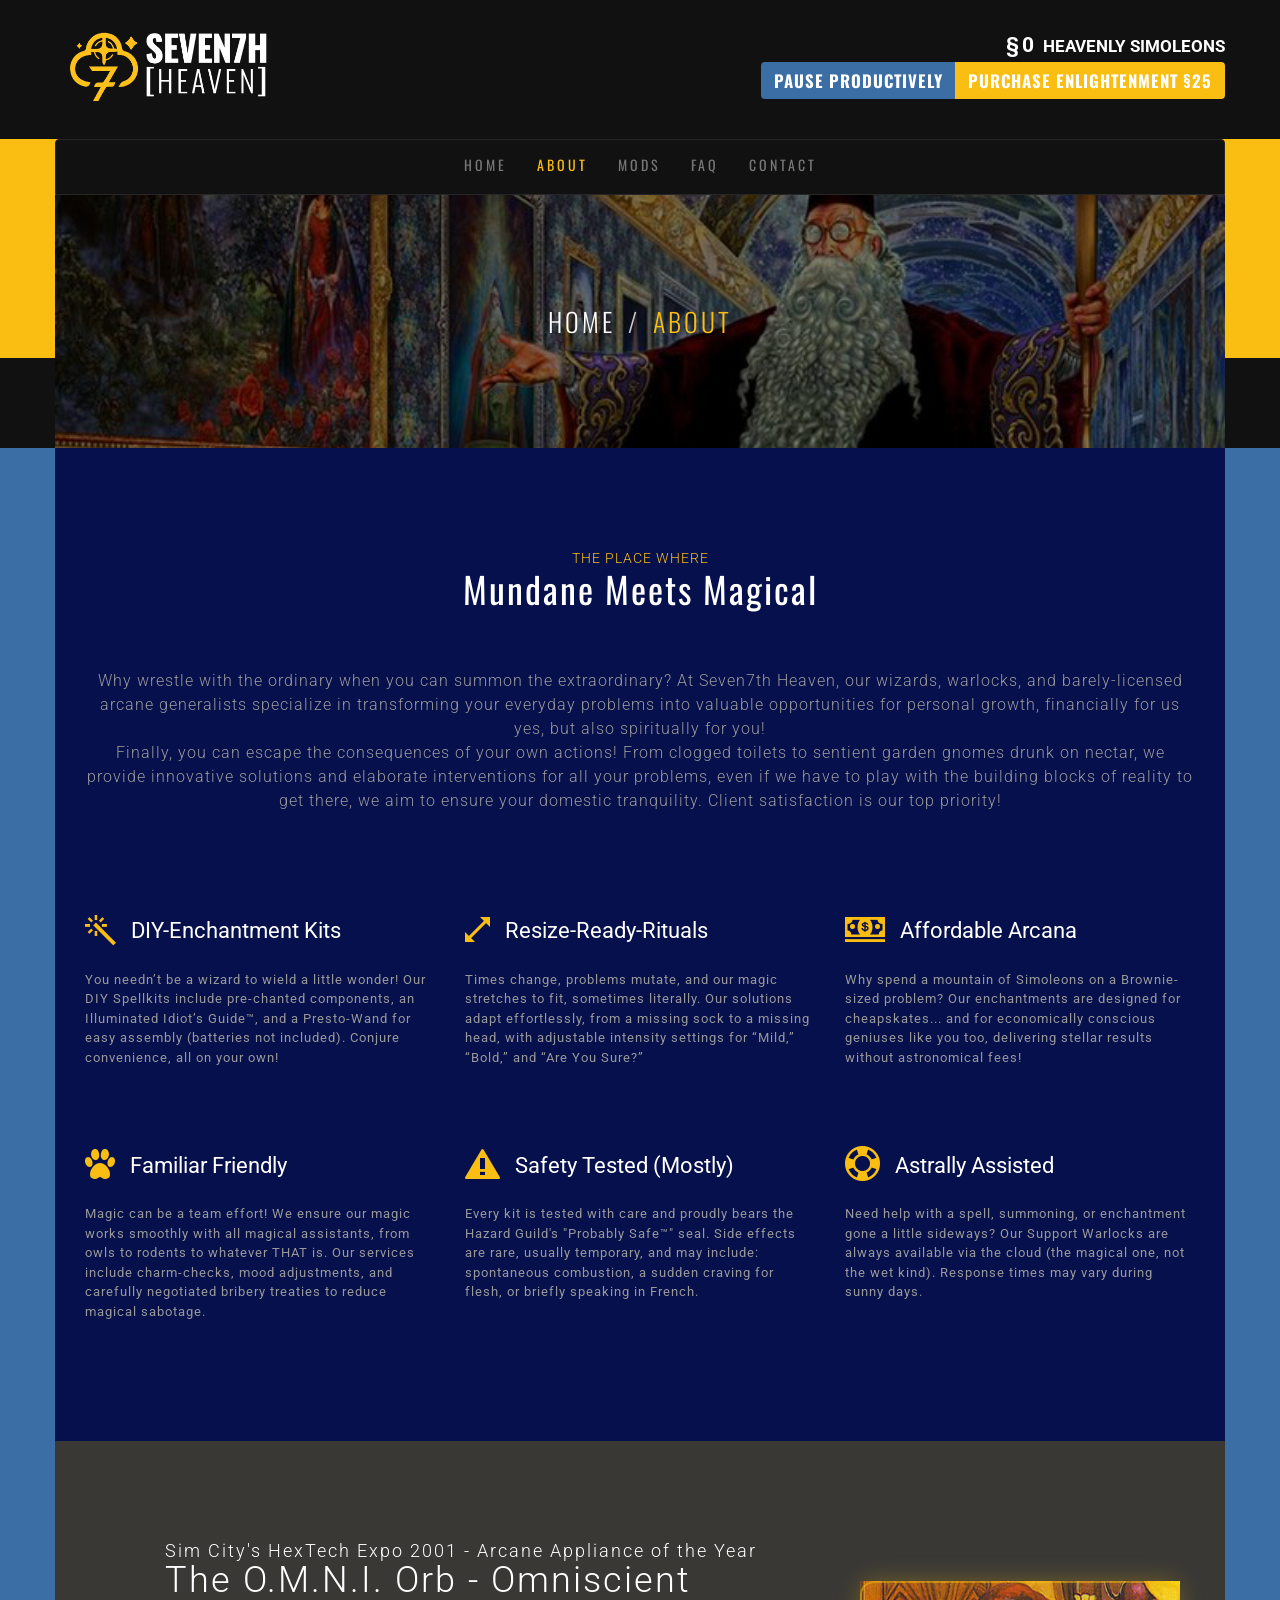
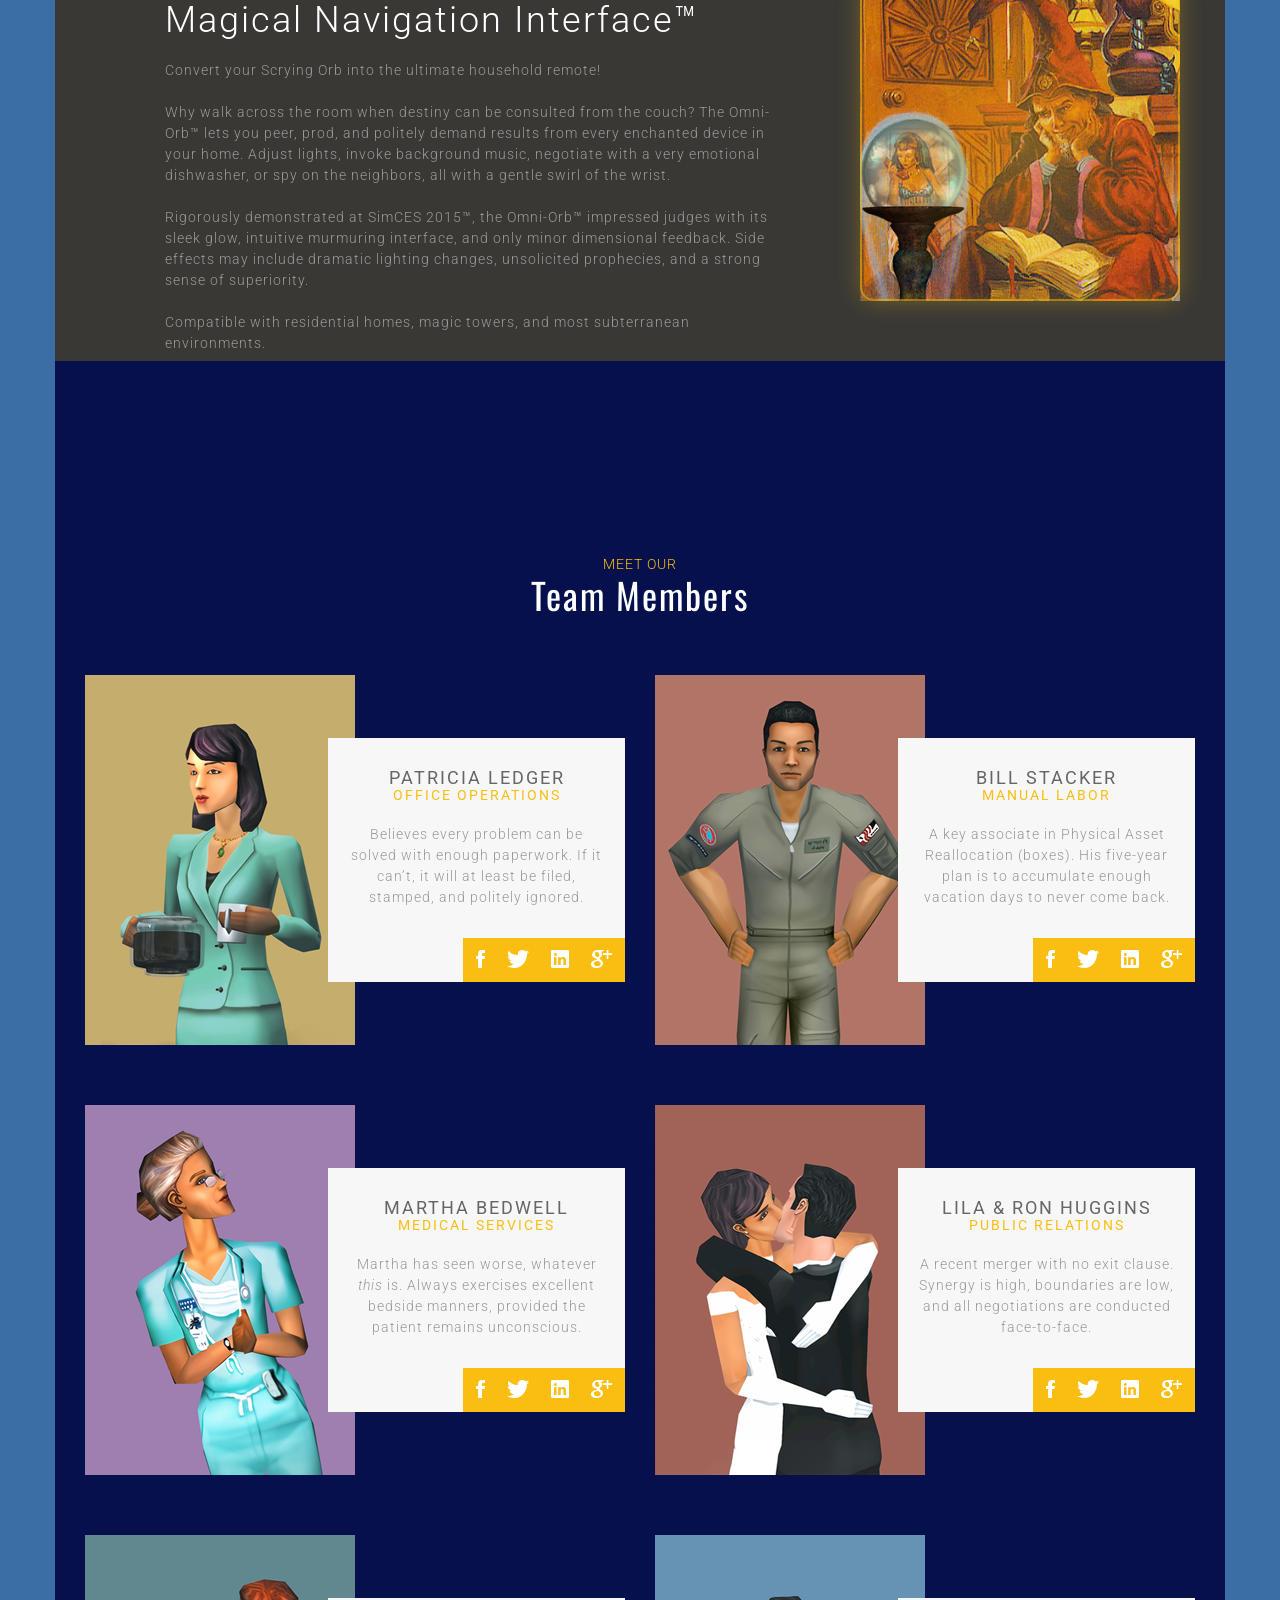
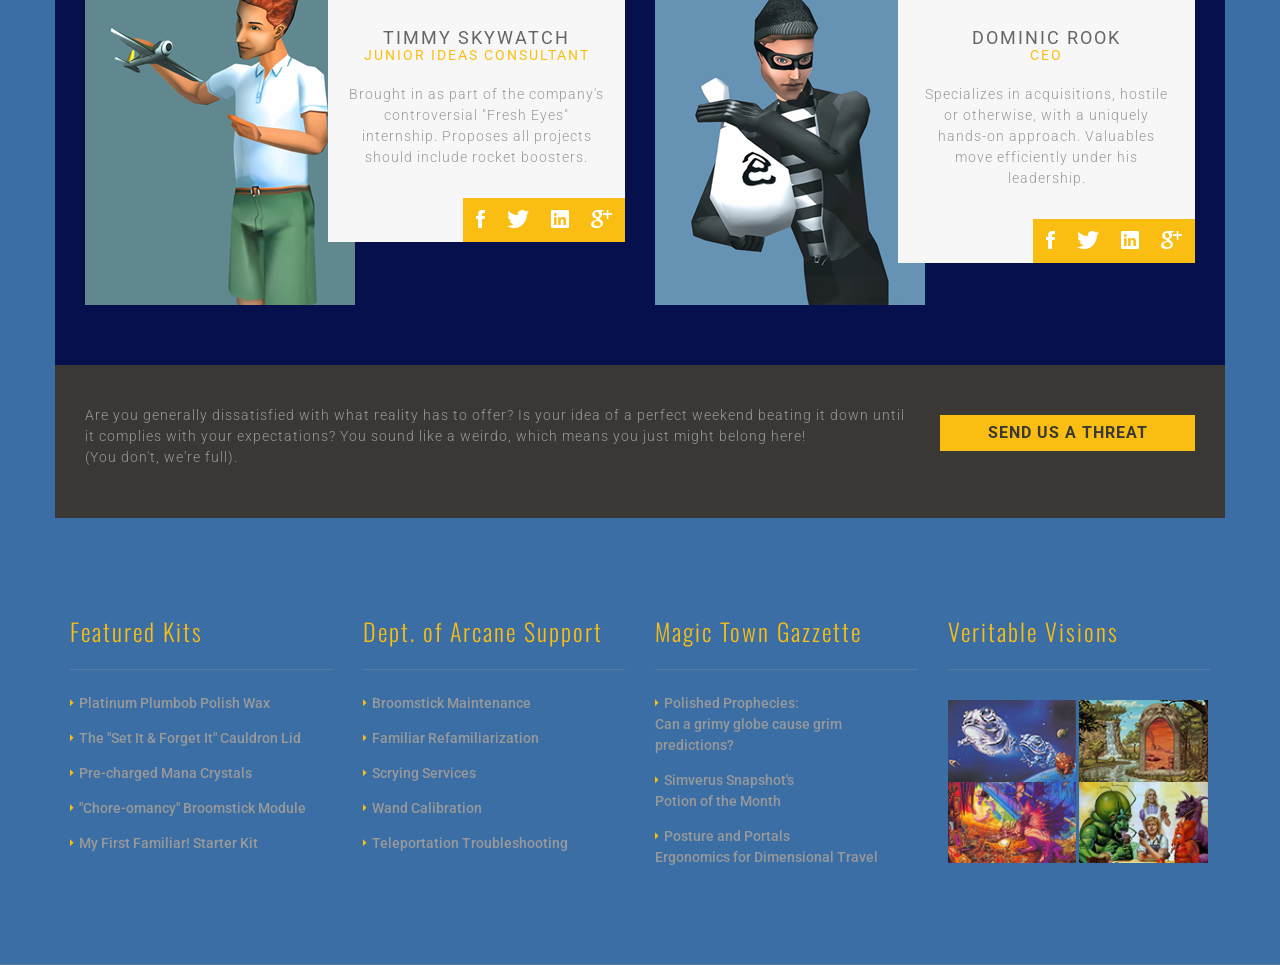
<file: about.html>
<!DOCTYPE html>
<html lang="en">
    <head>
        <meta charset="utf-8">
        <meta http-equiv="X-UA-Compatible" content="IE=edge">
        <meta name="viewport" content="width=device-width, initial-scale=1">

        <title>Seven7th Heaven | About</title>
        <meta name="description" content="Seven7th Heaven - Heavenly solutions for mundane problems.">

        <!-- CSS -->

        <!-- google fonts -->
        <link href='https://fonts.googleapis.com/css?family=Roboto:400,300,500,700' rel='stylesheet' type='text/css'>
        <link href='https://fonts.googleapis.com/css?family=Oswald:400,300,700' rel='stylesheet' type='text/css'>

        <!-- files -->
        <link rel="icon" href="assets/images/favicon.png" type="image/png">
        <link href="assets/css/bootstrap.min.css" rel="stylesheet">
        <link href="assets/css/magnific-popup.css" rel="stylesheet">
        <link href="assets/css/owl.carousel.css" rel="stylesheet">
        <link href="assets/css/owl.carousel.theme.min.css" rel="stylesheet">
        <link href="assets/css/ionicons.css" rel="stylesheet">
        <link href="assets/css/main.css" rel="stylesheet">
        <script src="assets/js/simoleons.js" defer></script>

        <!--[if lt IE 9]>
          <script src="https://oss.maxcdn.com/html5shiv/3.7.2/html5shiv.min.js"></script>
          <script src="https://oss.maxcdn.com/respond/1.4.2/respond.min.js"></script>
        <![endif]-->
    </head>
    <body>

    <body>
        <!-- Site Header -->
        <div class="site-header-bg">
            <div class="container">
                <div class="row">
                    <div class="col-sm-6">
                        <a href="index.html"><img src="assets/images/logo.png" alt="logo" style="width: 200px; height: auto;"></a>
                    </div>
                    <div style="flex: 1; min-width: 0; text-align: right; padding-left: 15px;">
                        <div style="display: inline-block; text-align: left;">
                            <!-- Counter Display -->
                            <div style="text-align: right; margin-bottom: 2px; white-space: nowrap;">
                                <span id="clickCount">
                                    <span class="simoleon" style="font-weight:bold; font-size:1.5em;">§</span>
                                    <span class="amount" style="font-weight:bold; font-size:1.5em;">0</span>
                                </span>
                                <span style="margin-left:6px; font-weight:bold; font-size:1.2em;">Heavenly Simoleons</span>
                            </div>
                            
                            <!-- Buttons -->
                            <div style="width: 100%;">
                                <div class="btn-grid" style="display: grid; grid-template-columns: auto auto; gap: 0; width: 100%; box-sizing: border-box;">
                                    <button id="counterBtn" class="btn btn-default btn-robot-blue" type="button" style="border-radius: 4px 0 0 4px; border-right: none; padding: 5px 12px; font-family: 'Oswald', sans-serif; font-weight: bold;font-size:1.2em;">
                                        Pause Productively
                                    </button>
                                    <button id="spendBtn" class="btn btn-default btn-robot" type="button" style="border-radius: 0 4px 4px 0; padding: 5px 12px; font-family: 'Oswald', sans-serif; font-weight: bold;font-size:1.2em;">
                                        PURCHASE ENLIGHTENMENT §25
                                    </button>
                                </div>
                            </div>
                        </div>
                    </div>
                </div>
            </div>
        </div>
        
        <!-- Popup -->
        <div id="simPopup" class="sim-popup hidden">
            <div class="sim-popup-content">
                <p id="simPopupText"></p>
                <button id="closePopup" class="btn btn-default btn-robot">
                    OK
                </button>
            </div>
        </div>


    <!-- Header -->

        <section id="header" class="main-header about-header inner-header">
            <div class="container">

                <div class="row">
                    <nav class="navbar navbar-default">
                        <div class="navbar-header">
                            <button type="button" class="navbar-toggle collapsed" data-toggle="collapse" data-target="#site-nav-bar" aria-expanded="false">
                                <span class="sr-only">Toggle navigation</span>
                                <span class="icon-bar"></span>
                                <span class="icon-bar"></span>
                                <span class="icon-bar"></span>
                            </button>
                        </div>

                        <div class="collapse navbar-collapse" id="site-nav-bar">
                            <ul class="nav navbar-nav">
                                <li><a href="index.html">Home</a></li>
                                <li class="active"><a href="about.html">About</a></li>
                                <li><a href="mods.html">Mods</a></li>
                                <li><a href="faq.html">FAQ</a></li>
                                <li><a href="contact.html">Contact</a></li>
                            </ul>
                        </div><!-- /.navbar-collapse -->
                    </nav>
                </div>
                
                <div class="intro row">
                    <div class="overlay"></div>
                    <div class="col-sm-12">
                        <ol class="breadcrumb">
                            <li><a href="index.html">Home</a></li>
                            <li class="active">About</li>
                        </ol>
                    </div>
                </div> <!-- /.intro.row -->
            </div> <!-- /.container -->
            <div class="nutral"></div>
        </section> <!-- /#header -->

    <!-- About -->
        <section class="about">
            <div class="container page-bgc">
                <div class="row">
                    <div class="col-sm-12">
                        <div class="title-box">
                            <p>The place where</p>
                            <h2 class="title mt0">Mundane meets Magical</h2>
                        </div>
                    </div>
                </div>
                <div class="row">
                    <div class="boxed">
                        <div class="col-sm-12">
                            <p class="inner-p">
                                Why wrestle with the ordinary when you can summon the extraordinary? At Seven7th Heaven, our wizards, warlocks, and barely-licensed arcane generalists specialize in transforming your everyday problems into valuable opportunities for personal growth, financially for us yes, but also spiritually for you!<br>Finally, you can escape the consequences of your own actions! From clogged toilets to sentient garden gnomes drunk on nectar, we provide innovative solutions and elaborate interventions for all your problems, even if we have to play with the building blocks of reality to get there, we aim to ensure your domestic tranquility. Client satisfaction is our top priority!
                            </p>
                        </div>
                    </div>
                </div>

<!-- Services -->
<div class="service">
    <div class="row">
        <div class="boxed">

            <!-- 1. DIY -->
            <div class="col-sm-4">
                <div class="service-box">
                    <div class="service-title">
                        <div class="icon">
                            <span class="ion-ios-color-wand"></span>
                        </div>
                        <div class="mt-10">DIY-Enchantment Kits</div>
                    </div>
                    <p>
                        You needn’t be a wizard to wield a little wonder! Our DIY Spellkits include pre-chanted components, an Illuminated Idiot’s Guide™, and a Presto-Wand for easy assembly (batteries not included). Conjure convenience, all on your own!
                    </p>
                </div>
            </div>

            <!-- 2. Resize -->
            <div class="col-sm-4">
                <div class="service-box">
                    <div class="service-title">
                        <div class="icon">
                            <span class="ion-arrow-resize"></span>
                        </div>
                        <div class="mt-10">Resize-Ready-Rituals</div>
                    </div>
                    <p>
                        Times change, problems mutate, and our magic stretches to fit, sometimes literally. Our solutions adapt effortlessly, from a missing sock to a missing head, with adjustable intensity settings for “Mild,” “Bold,” and “Are You Sure?”
                    </p>
                </div>
            </div>

            <!-- 3. Money -->
            <div class="col-sm-4">
                <div class="service-box">
                    <div class="service-title">
                        <div class="icon">
                            <span class="ion-cash"></span>
                        </div>
                        <div class="mt-10">Affordable Arcana</div>
                    </div>
                    <p>
                        Why spend a mountain of Simoleons on a Brownie-sized problem? Our enchantments are designed for cheapskates... and for economically conscious geniuses like you too, delivering stellar results without astronomical fees!
                    </p>
                </div>
            </div>

            <div class="clearfix visible-sm-block visible-md-block visible-lg-block"></div>

            <!-- 4. Familiars -->
            <div class="col-sm-4">
                <div class="service-box">
                    <div class="service-title">
                        <div class="icon">
                            <span class="ion-ios-paw"></span>
                        </div>
                        <div class="mt-10">Familiar Friendly</div>
                    </div>
                    <p>
                        Magic can be a team effort! We ensure our magic works smoothly with all magical assistants, from owls to rodents to whatever THAT is. Our services include charm-checks, mood adjustments, and carefully negotiated bribery treaties to reduce magical sabotage.
                    </p>
                </div>
            </div>

            <!-- 5. Safety -->
            <div class="col-sm-4">
                <div class="service-box">
                    <div class="service-title">
                        <div class="icon">
                            <span class="ion-alert-circled"></span>
                        </div>
                        <div class="mt-10">Safety Tested (Mostly)</div>
                    </div>
                    <p>
                        Every kit is tested with care and proudly bears the Hazard Guild's "Probably Safe™" seal. Side effects are rare, usually temporary, and may include: spontaneous combustion, a sudden craving for flesh, or briefly speaking in French.
                    </p>
                </div>
            </div>

            <!-- 6. Support -->
            <div class="col-sm-4">
                <div class="service-box">
                    <div class="service-title">
                        <div class="icon">
                            <span class="ion-help-buoy"></span>
                        </div>
                        <div class="mt-10">Astrally Assisted</div>
                    </div>
                    <p>
                        Need help with a spell, summoning, or enchantment gone a little sideways? Our Support Warlocks are always available via the cloud (the magical one, not the wet kind). Response times may vary during sunny days.
                    </p>
                </div>
            </div>

        </div>
    </div>
</div>



            <!-- Machine Man -->
                <div class="machine-man">
                    <div class="row">
                        <div class="boxed">
                            <div class="col-sm-8">
                                <h4 class="m-s-title">Sim City's HexTech Expo 2001 - Arcane Appliance of the Year</h4>
                                <h1 class="m-p-title">The O.M.N.I. Orb - Omniscient Magical Navigation Interface™</h1>
                                <p>
                                Convert your Scrying Orb into the ultimate household remote!<br>
                                <br>
                                Why walk across the room when destiny can be consulted from the couch? The Omni-Orb™ lets you peer, prod, and politely demand results from every enchanted device in your home. Adjust lights, invoke background music, negotiate with a very emotional dishwasher, or spy on the neighbors, all with a gentle swirl of the wrist.<br>
                                <br>
                                Rigorously demonstrated at SimCES 2015™, the Omni-Orb™ impressed judges with its sleek glow, intuitive murmuring interface, and only minor dimensional feedback. Side effects may include dramatic lighting changes, unsolicited prophecies, and a strong sense of superiority.<br>
                                <br>
                                Compatible with residential homes, magic towers, and most subterranean environments.
                                </p>
                            </div>
                        </div>
                    </div>
                </div>

            <!-- Team -->
                <div class="team">
                    <div class="row">
                        <div class="boxed">
                            <div class="col-sm-12">
                                <div class="title-box">
                                    <p>Meet our</p>
                                    <h2 class="title mt0">Team Members</h2>
                                </div>
                            </div>
                            <div class="col-sm-6">
                                <div class="team-box">
                                    <div class="team-img">
                                        <img class="team-img img-responsive" src="assets/images/team-1.png" alt="team">
                                    </div>
                                    <div class="team-img-detail">
                                        <h4 class="member-name" style="color: #666;">Patricia Ledger</h4>
                                        <h5 class="member-id">Office Operations</h5>
                                        <p>
                                            Believes every problem can be solved with enough paperwork. If it can’t, it will at least be filed, stamped, and politely ignored.
                                        </p>
                                        <div class="social">
                                            <a href="#"><i class="ion-social-facebook"></i></a>
                                            <a href="#"><i class="ion-social-twitter"></i></a>
                                            <a href="#"><i class="ion-social-linkedin"></i></a>
                                            <a href="#"><i class="ion-social-googleplus"></i></a>
                                        </div>
                                    </div>
                                </div>
                            </div>
                            <div class="col-sm-6">
                                <div class="team-box">
                                    <div class="team-img">
                                        <img class="team-img img-responsive" src="assets/images/team-2.png" alt="team">
                                    </div>
                                    <div class="team-img-detail">
                                        <h4 class="member-name" style="color: #666;">Bill Stacker</h4>
                                        <h5 class="member-id">Manual Labor</h5>
                                        <p>
                                            A key associate in Physical Asset Reallocation (boxes). His five-year plan is to accumulate enough vacation days to never come back.
                                        </p>
                                        <div class="social">
                                            <a href="#"><i class="ion-social-facebook"></i></a>
                                            <a href="#"><i class="ion-social-twitter"></i></a>
                                            <a href="#"><i class="ion-social-linkedin"></i></a>
                                            <a href="#"><i class="ion-social-googleplus"></i></a>
                                        </div>
                                    </div>
                                </div>
                            </div>
                            <div class="col-sm-6">
                                <div class="team-box">
                                    <div class="team-img">
                                        <img class="team-img img-responsive" src="assets/images/team-3.png" alt="team">
                                    </div>
                                    <div class="team-img-detail">
                                        <h4 class="member-name" style="color: #666;">Martha Bedwell</h4>
                                        <h5 class="member-id">Medical Services</h5>
                                        <p>
                                            Martha has seen worse, whatever <i>this</i> is. Always exercises excellent bedside manners, provided the patient remains unconscious.
                                        </p>
                                        <div class="social">
                                            <a href="#"><i class="ion-social-facebook"></i></a>
                                            <a href="#"><i class="ion-social-twitter"></i></a>
                                            <a href="#"><i class="ion-social-linkedin"></i></a>
                                            <a href="#"><i class="ion-social-googleplus"></i></a>
                                        </div>
                                    </div>
                                </div>
                            </div>
                            <div class="col-sm-6">
                                <div class="team-box">
                                    <div class="team-img">
                                        <img class="team-img img-responsive" src="assets/images/team-4.png" alt="team">
                                    </div>
                                    <div class="team-img-detail">
                                        <h4 class="member-name" style="color: #666;">Lila &amp; Ron Huggins</h4>
                                        <h5 class="member-id">Public Relations</h5>
                                        <p>
                                            A recent merger with no exit clause. Synergy is high, boundaries are low, and all negotiations are conducted face-to-face.
                                        </p>
                                        <div class="social">
                                            <a href="#"><i class="ion-social-facebook"></i></a>
                                            <a href="#"><i class="ion-social-twitter"></i></a>
                                            <a href="#"><i class="ion-social-linkedin"></i></a>
                                            <a href="#"><i class="ion-social-googleplus"></i></a>
                                        </div>
                                    </div>
                                </div>
                            </div>
                            <div class="col-sm-6">
                                <div class="team-box">
                                    <div class="team-img">
                                        <img class="team-img img-responsive" src="assets/images/team-5.png" alt="team">
                                    </div>
                                    <div class="team-img-detail">
                                        <h4 class="member-name" style="color: #666;">Timmy Skywatch</h4>
                                        <h5 class="member-id">Junior Ideas Consultant</h5>
                                        <p>
                                            Brought in as part of the company's controversial "Fresh Eyes" internship. Proposes all projects should include rocket boosters.
                                        </p>
                                        <div class="social">
                                            <a href="#"><i class="ion-social-facebook"></i></a>
                                            <a href="#"><i class="ion-social-twitter"></i></a>
                                            <a href="#"><i class="ion-social-linkedin"></i></a>
                                            <a href="#"><i class="ion-social-googleplus"></i></a>
                                        </div>
                                    </div>
                                </div>
                            </div>
                            <div class="col-sm-6">
                                <div class="team-box">
                                    <div class="team-img">
                                        <img class="team-img img-responsive" src="assets/images/team-6.png" alt="team">
                                    </div>
                                    <div class="team-img-detail">
                                        <h4 class="member-name" style="color: #666;">Dominic Rook</h4>
                                        <h5 class="member-id">CEO</h5>
                                        <p>
                                            Specializes in acquisitions, hostile or otherwise, with a uniquely hands-on approach. Valuables move efficiently under his leadership.
                                        <div class="social">
                                            <a href="#"><i class="ion-social-facebook"></i></a>
                                            <a href="#"><i class="ion-social-twitter"></i></a>
                                            <a href="#"><i class="ion-social-linkedin"></i></a>
                                            <a href="#"><i class="ion-social-googleplus"></i></a>
                                        </div>
                                    </div>
                                </div>
                            </div>
                        </div>
                    </div>
                </div>

            <!-- CTA -->
                <div class="cta">
                    <div class="row">
                        <div class="boxed">
                            <div class="col-sm-9">
                                <p>
                                    Are you generally dissatisfied with what reality has to offer? Is your idea of a perfect weekend beating it down until it complies with your expectations? You sound like a weirdo, which means you just might belong here!<br>(You don't, we're full).
                                </p>
                            </div>
                            <div class="col-sm-3">
                                <a class="btn btn-robot btn-block" href="contact.html">Send us a threat</a>
                            </div>
                        </div>
                    </div>
                </div>

            </div>
        </section>

    <!-- Footer -->
        <section id="footer-widget" class="footer-widget">
            <div class="container header-bg">
                <div class="row">
                    <div class="col-sm-3">
                        <h3>Featured Kits</h3>
                        <ul>
                            <li><a href="#">Platinum Plumbob Polish Wax</a></li>
                            <li><a href="#">The "Set It & Forget It" Cauldron Lid</a></li>
                            <li><a href="#">Pre-charged Mana Crystals</a></li>
                            <li><a href="#">"Chore-omancy" Broomstick Module</a></li>
                            <li><a href="#">My First Familiar! Starter Kit</a></li>
                        </ul>
                    </div>
                    <div class="col-sm-3">
                        <h3>Dept. of Arcane Support</h3>
                        <ul>
                            <li><a href="#">Broomstick Maintenance</a></li>
                            <li><a href="#">Familiar Refamiliarization</a></li>
                            <li><a href="#">Scrying Services</a></li>
                            <li><a href="#">Wand Calibration</a></li>
                            <li><a href="#">Teleportation Troubleshooting</a></li>
                        </ul>
                    </div>
                                        <div class="col-sm-3">
                        <h3>Magic Town Gazzette</h3>
                        <ul>
                            <li><a href="#">Polished Prophecies: <br>Can a grimy globe cause grim predictions?</a></li>
                            <li><a href="#">Simverus Snapshot's <br>Potion of the Month</a></li>
                            <li><a href="#">Posture and Portals <br>Ergonomics for Dimensional Travel</a></li>
                        </ul>
                    </div>
                    <div class="col-sm-3">
                        <h3>Veritable Visions</h3>
                        <div class="widget-img-box">
                            <a class="test-popup-link" href="assets/images/widget-big-1.png">
                                <img class="widget-img" src="assets/images/widget-1.png" alt="widget">
                            </a>
                            <a class="test-popup-link" href="assets/images/widget-big-2.png">
                                <img class="widget-img" src="assets/images/widget-2.png" alt="widget">
                            </a>
                            <a class="test-popup-link" href="assets/images/widget-big-3.png">
                                <img class="widget-img" src="assets/images/widget-3.png" alt="widget">
                            </a>
                            <a class="test-popup-link" href="assets/images/widget-big-4.png">
                                <img class="widget-img" src="assets/images/widget-4.png" alt="widget">
                            </a>
                        </div>
                    </div>
                </div>
            </div>
        </section>

    <!-- Scripts -->
        <script src="assets/js/jquery-1.12.3.min.js"></script>
        <script src="assets/js/bootstrap.min.js"></script>
        <script src="assets/js/jquery.magnific-popup.min.js"></script>
        <script src="assets/js/owl.carousel.min.js"></script>
        <script src="assets/js/script.js"></script>

    </body>
</html>
</file>
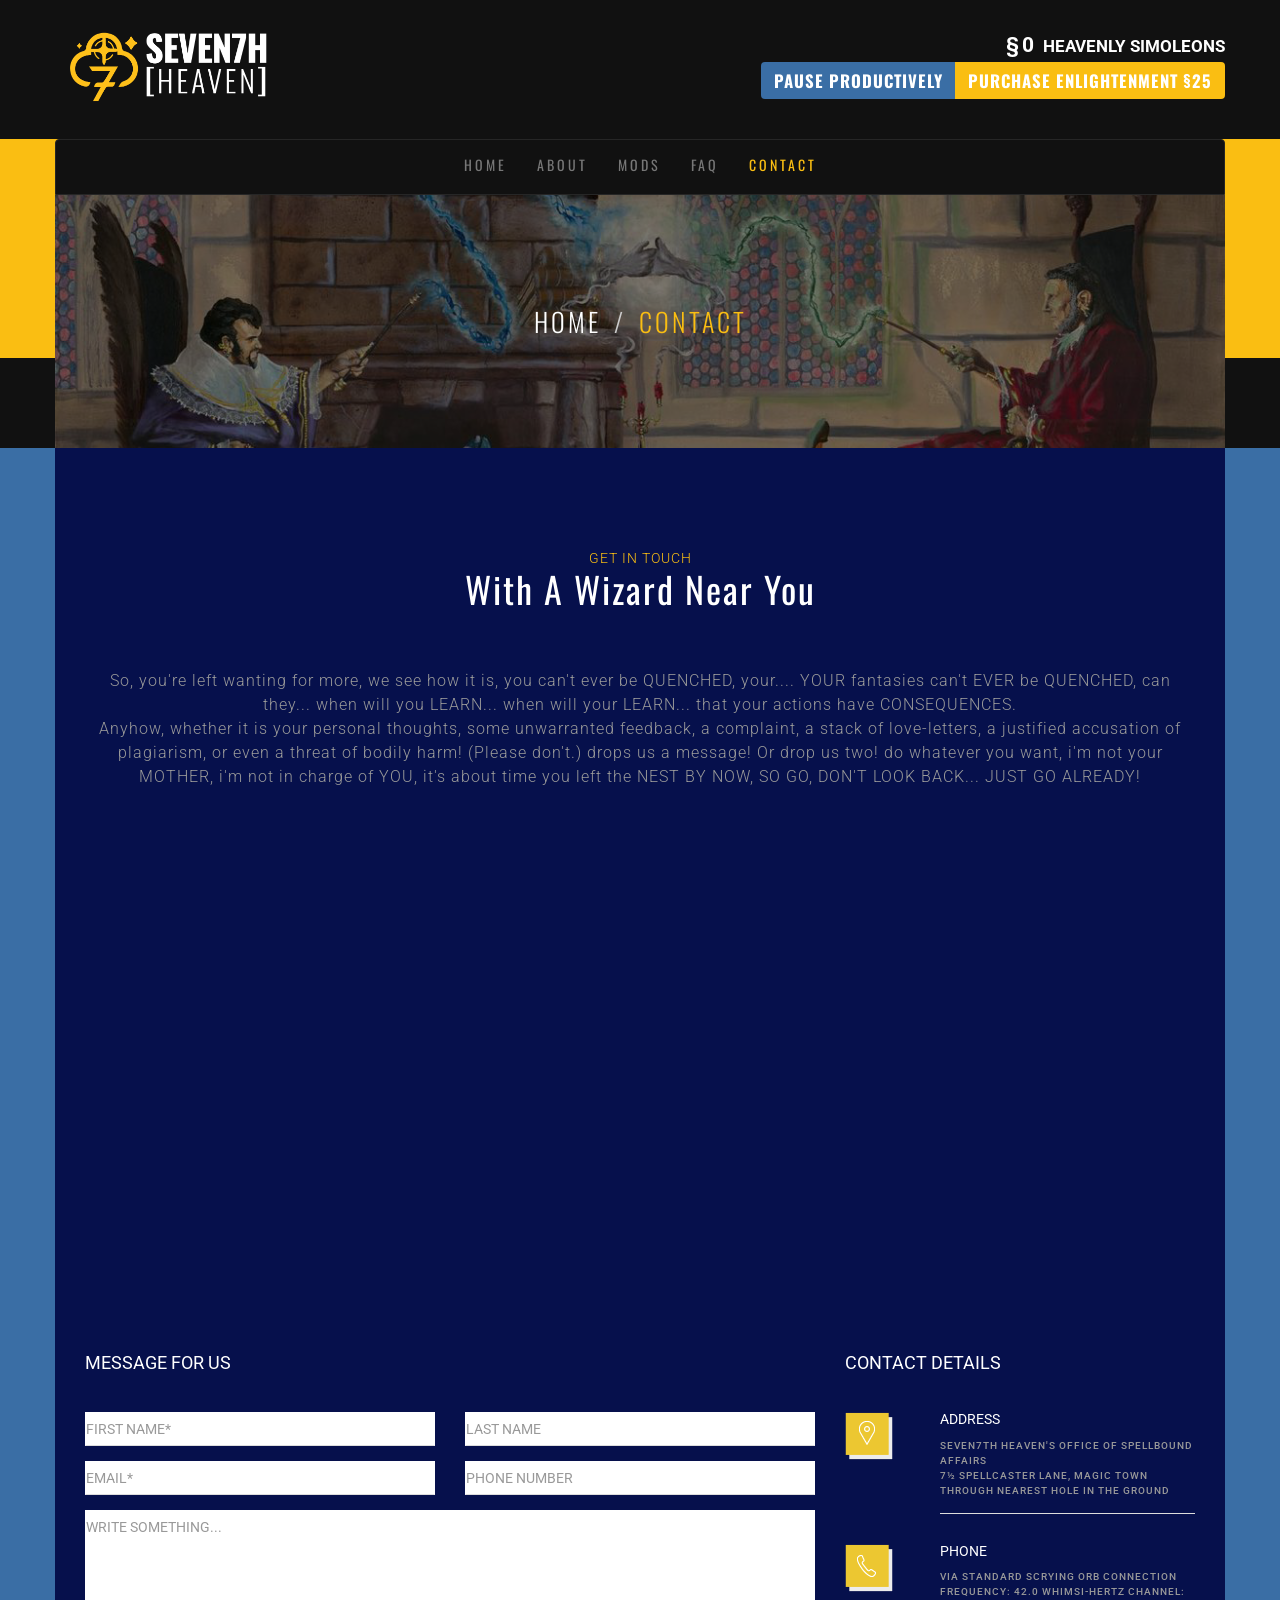
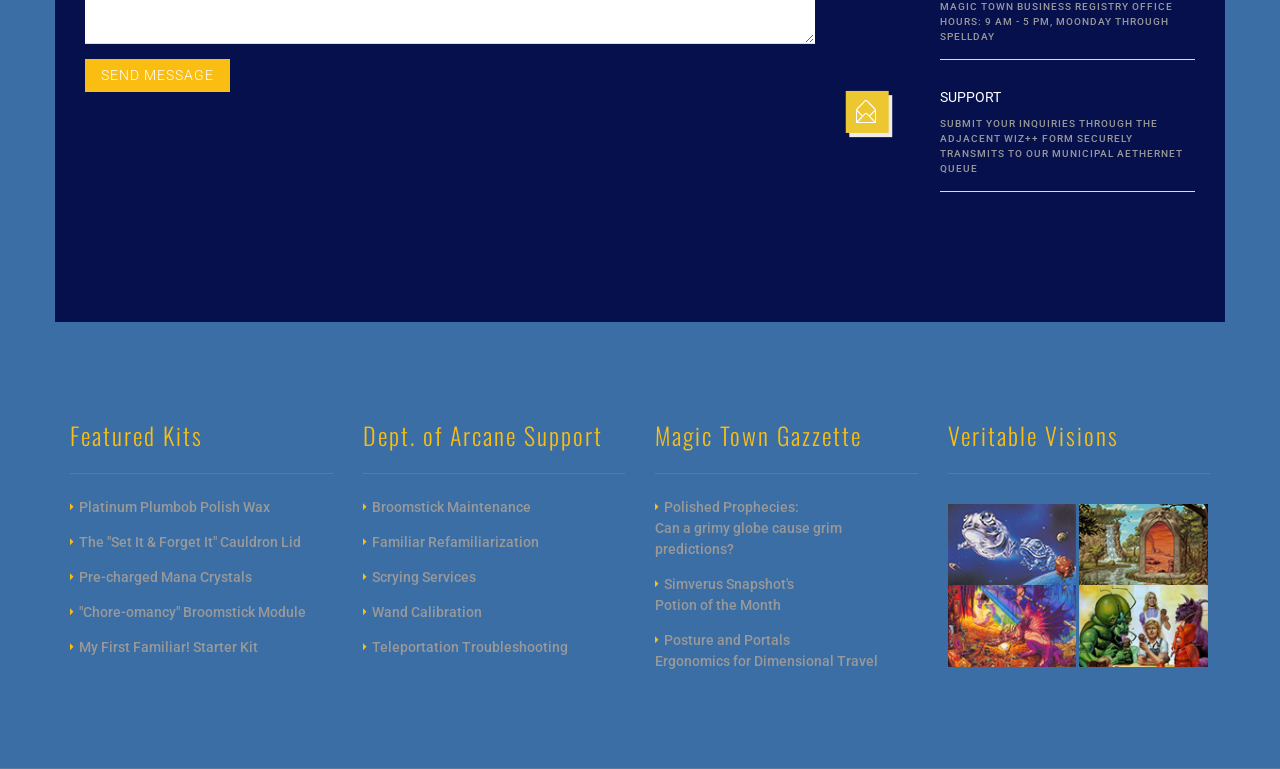
<file: contact.html>
<!DOCTYPE html>
<html lang="en">
    <head>
        <meta charset="utf-8">
        <meta http-equiv="X-UA-Compatible" content="IE=edge">
        <meta name="viewport" content="width=device-width, initial-scale=1">

        <title>Seven7th Heaven | Contact</title>
        <meta name="description" content="Seven7th Heaven - Heavenly solutions for mundane problems.">
        
        <!-- CSS -->

        <!-- google fonts -->
        <link href='https://fonts.googleapis.com/css?family=Roboto:400,300,500,700' rel='stylesheet' type='text/css'>
        <link href='https://fonts.googleapis.com/css?family=Oswald:400,300,700' rel='stylesheet' type='text/css'>

        <!-- files -->
        <link rel="icon" href="assets/images/favicon.png" type="image/png">
        <link href="assets/css/bootstrap.min.css" rel="stylesheet">
        <link href="assets/css/magnific-popup.css" rel="stylesheet">
        <link href="assets/css/owl.carousel.css" rel="stylesheet">
        <link href="assets/css/owl.carousel.theme.min.css" rel="stylesheet">
        <link href="assets/css/ionicons.css" rel="stylesheet">
        <link href="assets/css/main.css" rel="stylesheet">
        <script src="assets/js/simoleons.js" defer></script>

        <!--[if lt IE 9]>
          <script src="https://oss.maxcdn.com/html5shiv/3.7.2/html5shiv.min.js"></script>
          <script src="https://oss.maxcdn.com/respond/1.4.2/respond.min.js"></script>
        <![endif]-->
    </head>
    <body>

        <!-- Site Header -->
        <div class="site-header-bg">
            <div class="container">
                <div class="row">
                    <div class="col-sm-6">
                        <a href="index.html"><img src="assets/images/logo.png" alt="logo" style="width: 200px; height: auto;"></a>
                    </div>
                    <div style="flex: 1; min-width: 0; text-align: right; padding-left: 15px;">
                        <div style="display: inline-block; text-align: left;">
                            <!-- Counter Display -->
                            <div style="text-align: right; margin-bottom: 2px; white-space: nowrap;">
                                <span id="clickCount">
                                    <span class="simoleon" style="font-weight:bold; font-size:1.5em;">§</span>
                                    <span class="amount" style="font-weight:bold; font-size:1.5em;">0</span>
                                </span>
                                <span style="margin-left:6px; font-weight:bold; font-size:1.2em;">Heavenly Simoleons</span>
                            </div>
                            
                            <!-- Buttons -->
                            <div style="width: 100%;">
                                <div class="btn-grid" style="display: grid; grid-template-columns: auto auto; gap: 0; width: 100%; box-sizing: border-box;">
                                    <button id="counterBtn" class="btn btn-default btn-robot-blue" type="button" style="border-radius: 4px 0 0 4px; border-right: none; padding: 5px 12px; font-family: 'Oswald', sans-serif; font-weight: bold;font-size:1.2em;">
                                        Pause Productively
                                    </button>
                                    <button id="spendBtn" class="btn btn-default btn-robot" type="button" style="border-radius: 0 4px 4px 0; padding: 5px 12px; font-family: 'Oswald', sans-serif; font-weight: bold;font-size:1.2em;">
                                        PURCHASE ENLIGHTENMENT §25
                                    </button>
                                </div>
                            </div>
                        </div>
                    </div>
                </div>
            </div>
        </div>
        
        <!-- Popup -->
        <div id="simPopup" class="sim-popup hidden">
            <div class="sim-popup-content">
                <p id="simPopupText"></p>
                <button id="closePopup" class="btn btn-default btn-robot">
                    OK
                </button>
            </div>
        </div>
        
    <!-- Header -->

        <section id="header" class="main-header contact-header inner-header">
            <div class="container">
                <div class="row">
                    <nav class="navbar navbar-default">
                        <div class="navbar-header">
                            <button type="button" class="navbar-toggle collapsed" data-toggle="collapse" data-target="#site-nav-bar" aria-expanded="false">
                                <span class="sr-only">Toggle navigation</span>
                                <span class="icon-bar"></span>
                                <span class="icon-bar"></span>
                                <span class="icon-bar"></span>
                            </button>
                        </div>

                        <div class="collapse navbar-collapse" id="site-nav-bar">
                            <ul class="nav navbar-nav">
                                <li><a href="index.html">Home</a></li>
                                <li><a href="about.html">About</a></li>
                                <li><a href="mods.html">Mods</a></li>
                                <li><a href="faq.html">FAQ</a></li>
                                <li class="active"><a href="contact.html">Contact</a></li>
                            </ul>
                        </div><!-- /.navbar-collapse -->
                    </nav>
                </div>

                <div class="intro row">
                    <div class="overlay"></div>
                    <div class="col-sm-12">
                        <ol class="breadcrumb">
                            <li><a href="index.html">Home</a></li>
                            <li class="active">Contact</li>
                        </ol>
                    </div>
                </div> <!-- /.intro.row -->
            </div> <!-- /.container -->
            <div class="nutral"></div>
        </section> <!-- /#header -->

    <!-- Contact -->
        <section class="contact">
            <div class="container page-bgc">
                <div class="row">
                    <div class="col-sm-12">
                        <div class="title-box">
                            <p>Get in touch</p>
                            <h2 class="title mt0">With a Wizard near You</h2>
                        </div>
                    </div>
                </div>
                <div class="row">
                    <div class="boxed">
                        <div class="col-sm-12">
                            <p class="inner-p">
So, you're left wanting for more, we see how it is, you can't ever be QUENCHED, your.... YOUR fantasies can't EVER be QUENCHED, can they... when will you LEARN... when will your LEARN... that your actions have CONSEQUENCES. <br>Anyhow, whether it is your personal thoughts, some unwarranted feedback, a complaint, a stack of love-letters, a justified accusation of plagiarism, or even a threat of bodily harm! (Please don't.) drops us a message! Or drop us two! do whatever you want, i'm not your MOTHER, i'm not in charge of YOU, it's about time you left the NEST BY NOW, SO GO, DON'T LOOK BACK... JUST GO ALREADY!
                        </div>
                    </div>
                </div>
                <div class="row">
                    <iframe
                    class="map_canvas"
                    src="https://www.google.com/maps?q=SimCity,+California&output=embed"
                    frameborder="0"
                    style="border:0"
                    allowfullscreen
                    loading="lazy">
                    </iframe>
                </div>
                <div class="row">
                    <div class="boxed">
                        <div class="col-sm-8">
                            <h4>Message for us</h4>
                            <form action="https://formspree.io/f/meeekaep" class="contact-form" method="POST">
                                <div class="row">
                                    <div class="col-sm-6">
                                        <div class="form-group">
                                            <input type="text" class="form-control" placeholder="First Name*" id="fname" name="fname" required>
                                        </div> <!-- /.form-group -->
                                    </div> <!-- /.col-sm-6 -->
                                    <div class="col-sm-6">
                                        <div class="form-group">
                                            <input type="text" class="form-control" placeholder="Last Name" id="lname" name="lname">
                                        </div> <!-- /.form-group -->
                                    </div> <!-- /.col-sm-6 -->
                                    <div class="col-sm-6">
                                        <div class="form-group">
                                            <input type="email" class="form-control" placeholder="Email*" id="email" name="email" required>
                                        </div> <!-- /.form-group -->
                                    </div> <!-- /.col-sm-6 -->
                                     <div class="col-sm-6">
                                        <div class="form-group">
                                            <input type="text" class="form-control" placeholder="Phone Number" id="phone" name="phone">
                                        </div> <!-- /.form-group -->
                                    </div> <!-- /.col-sm-6 -->
                                    <div class="col-sm-12">
                                        <div class="form-group">
                                            <textarea class="form-control" rows="6" placeholder="Write something..." name="message"></textarea>
                                        </div> <!-- /.form-group -->
                                    </div> <!-- /.col-sm-12 -->
                                    <div class="text-center mt20 col-sm-12">
                                        <button type="submit" class="btn btn-robot pull-left" id="cfsubmit">Send Message</button>
                                    </div>
                                </div>
                            </form>
                            <div id="contactFormResponse"></div>
                        </div> <!-- /.col-sm-8 -->
                        <div class="col-sm-4">
                            <h4>Contact details</h4>
                            <div class="row">
                                <div class="col-xs-3">
                                    <img class="imgresponsive" src="assets/images/address.png" alt="con">
                                </div>
                                <div class="col-xs-9">
                                    <h5>Address</h5>
                                    <p class="contact-detail">
                                        Seven7th Heaven's Office of Spellbound Affairs<br>
                                        7½ Spellcaster Lane, Magic Town
                                        Through Nearest Hole in the Ground
                                    </p>
                                </div>
                            </div>
                            <div class="row">
                                <div class="col-xs-3">
                                    <img class="imgresponsive" src="assets/images/phone.png" alt="con">
                                </div>
                                <div class="col-xs-9">
                                    <h5>Phone</h5>
                                    <p class="contact-detail">
                                        Via Standard Scrying Orb Connection<br>
                                        Frequency: 42.0 Whimsi-Hertz
                                        Channel: Magic Town Business Registry
                                        Office hours: 9 AM - 5 PM, Moonday through Spellday
                                    </p>
                                </div>
                            </div>
                            <div class="row">
                                <div class="col-xs-3">
                                    <img class="imgresponsive" src="assets/images/support.png" alt="con">
                                </div>
                                <div class="col-xs-9">
                                    <h5>Support</h5>
                                    <p class="contact-detail">
                                        Submit your inquiries through the adjacent WIZ++ form
                                        Securely transmits to our Municipal Aethernet Queue
                                    </p>
                                </div>
                            </div>
                        </div>
                    </div>
                </div>
            </div>
        </section>

    <!-- Footer -->
        <section id="footer-widget" class="footer-widget">
            <div class="container header-bg">
                <div class="row">
                    <div class="col-sm-3">
                        <h3>Featured Kits</h3>
                        <ul>
                            <li><a href="#">Platinum Plumbob Polish Wax</a></li>
                            <li><a href="#">The "Set It & Forget It" Cauldron Lid</a></li>
                            <li><a href="#">Pre-charged Mana Crystals</a></li>
                            <li><a href="#">"Chore-omancy" Broomstick Module</a></li>
                            <li><a href="#">My First Familiar! Starter Kit</a></li>
                        </ul>
                    </div>
                    <div class="col-sm-3">
                        <h3>Dept. of Arcane Support</h3>
                        <ul>
                            <li><a href="#">Broomstick Maintenance</a></li>
                            <li><a href="#">Familiar Refamiliarization</a></li>
                            <li><a href="#">Scrying Services</a></li>
                            <li><a href="#">Wand Calibration</a></li>
                            <li><a href="#">Teleportation Troubleshooting</a></li>
                        </ul>
                    </div>
                                        <div class="col-sm-3">
                        <h3>Magic Town Gazzette</h3>
                        <ul>
                            <li><a href="#">Polished Prophecies: <br>Can a grimy globe cause grim predictions?</a></li>
                            <li><a href="#">Simverus Snapshot's <br>Potion of the Month</a></li>
                            <li><a href="#">Posture and Portals <br>Ergonomics for Dimensional Travel</a></li>
                        </ul>
                    </div>
                    <div class="col-sm-3">
                        <h3>Veritable Visions</h3>
                        <div class="widget-img-box">
                            <a class="test-popup-link" href="assets/images/widget-big-1.png">
                                <img class="widget-img" src="assets/images/widget-1.png" alt="widget">
                            </a>
                            <a class="test-popup-link" href="assets/images/widget-big-2.png">
                                <img class="widget-img" src="assets/images/widget-2.png" alt="widget">
                            </a>
                            <a class="test-popup-link" href="assets/images/widget-big-3.png">
                                <img class="widget-img" src="assets/images/widget-3.png" alt="widget">
                            </a>
                            <a class="test-popup-link" href="assets/images/widget-big-4.png">
                                <img class="widget-img" src="assets/images/widget-4.png" alt="widget">
                            </a>
                        </div>
                    </div>
                </div>
            </div>
        </section>

    <!-- Scripts -->
        <script src="assets/js/jquery-1.12.3.min.js"></script>
        <script src="assets/js/bootstrap.min.js"></script>
        <script src="assets/js/jquery.magnific-popup.min.js"></script>
        <script src="assets/js/owl.carousel.min.js"></script>
        <script src="assets/js/script.js"></script>

    </body>
</html>
</file>
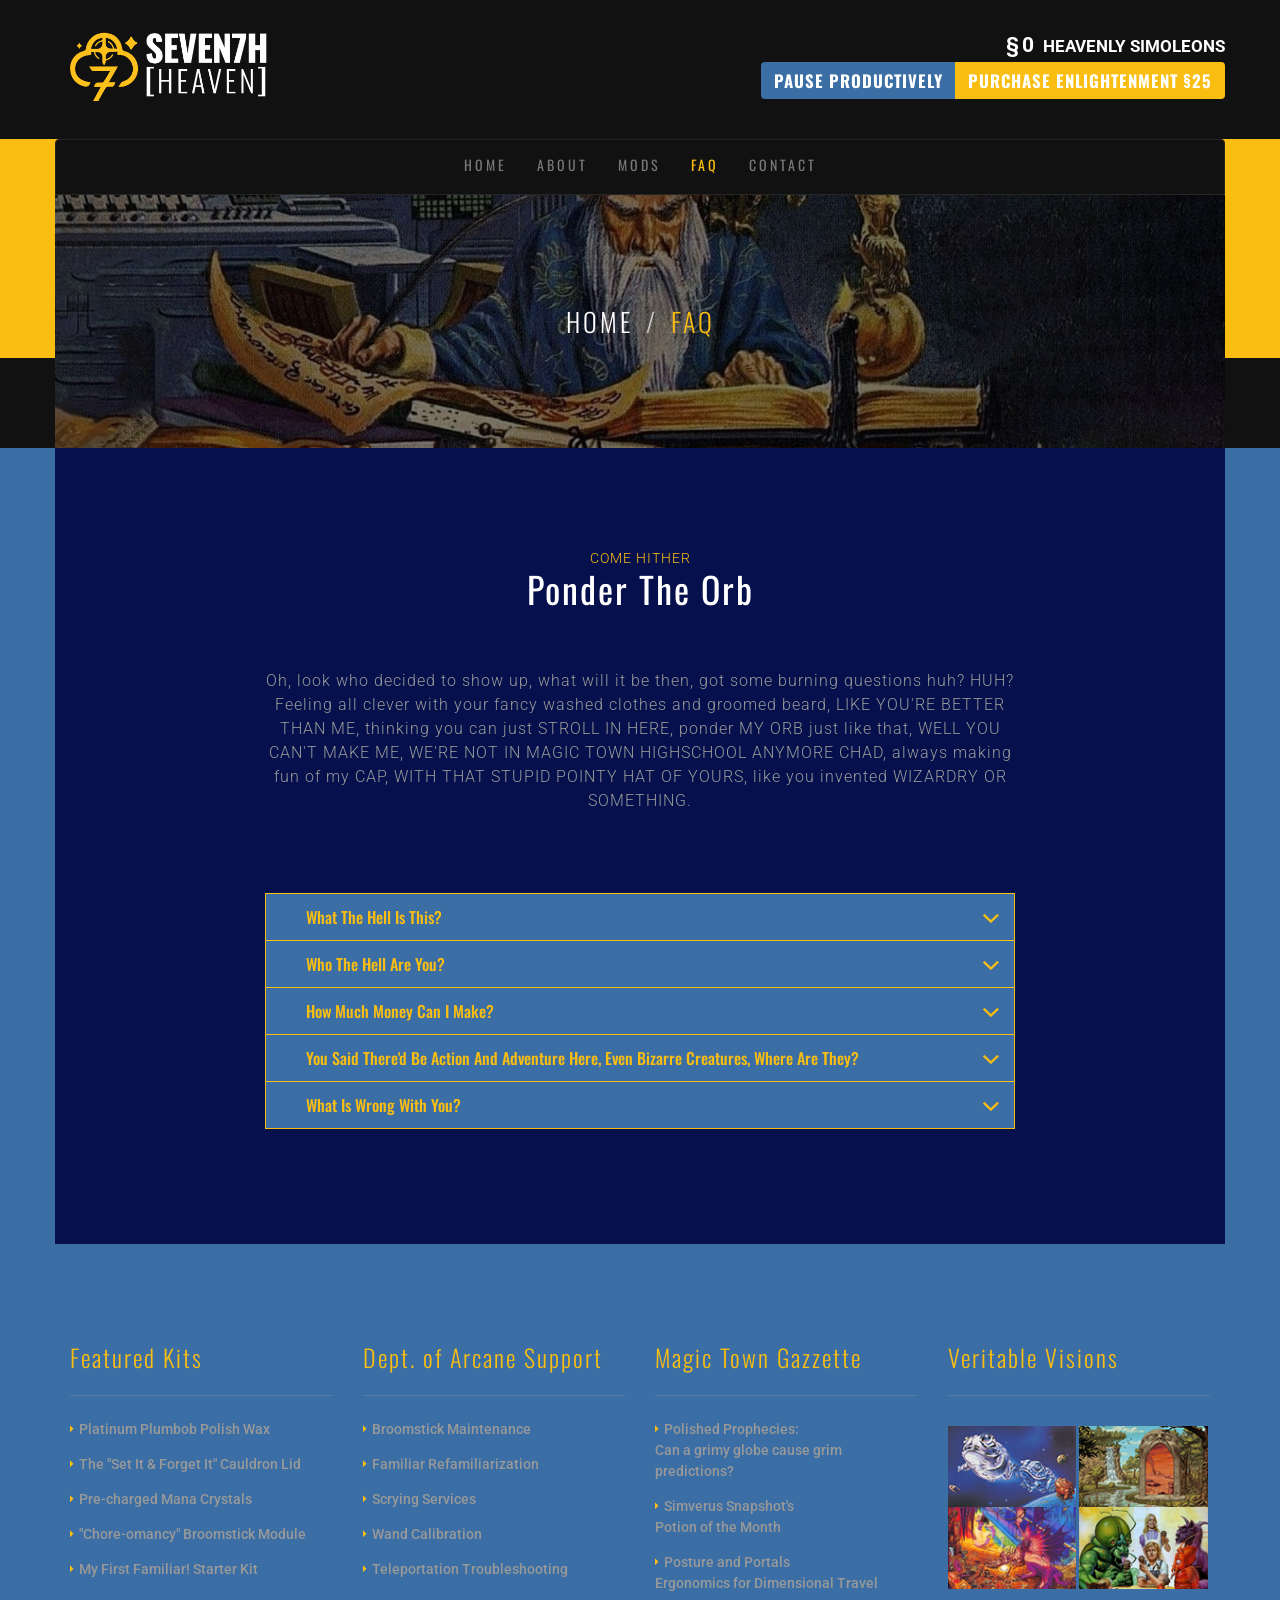
<file: faq.html>
<!DOCTYPE html>
<html lang="en">
    <head>
        <meta charset="utf-8">
        <meta http-equiv="X-UA-Compatible" content="IE=edge">
        <meta name="viewport" content="width=device-width, initial-scale=1">

        <title>Seven7th Heaven | FAQ</title>
        <meta name="description" content="Seven7th Heaven - Heavenly solutions for mundane problems.">
        
        <!-- CSS -->

        <!-- google fonts -->
        <link href='https://fonts.googleapis.com/css?family=Roboto:400,300,500,700' rel='stylesheet' type='text/css'>
        <link href='https://fonts.googleapis.com/css?family=Oswald:400,300,700' rel='stylesheet' type='text/css'>

        <!-- files -->
        <link rel="icon" href="assets/images/favicon.png" type="image/png">
        <link href="assets/css/bootstrap.min.css" rel="stylesheet">
        <link href="assets/css/magnific-popup.css" rel="stylesheet">
        <link href="assets/css/owl.carousel.css" rel="stylesheet">
        <link href="assets/css/owl.carousel.theme.min.css" rel="stylesheet">
        <link href="assets/css/ionicons.css" rel="stylesheet">
        <link href="assets/css/main.css" rel="stylesheet">
        <script src="assets/js/simoleons.js" defer></script>

        <!--[if lt IE 9]>
          <script src="https://oss.maxcdn.com/html5shiv/3.7.2/html5shiv.min.js"></script>
          <script src="https://oss.maxcdn.com/respond/1.4.2/respond.min.js"></script>
        <![endif]-->
    </head>
    <body>

        <!-- Site Header -->
        <div class="site-header-bg">
            <div class="container">
                <div class="row">
                    <div class="col-sm-6">
                        <a href="index.html"><img src="assets/images/logo.png" alt="logo" style="width: 200px; height: auto;"></a>
                    </div>
                    <div style="flex: 1; min-width: 0; text-align: right; padding-left: 15px;">
                        <div style="display: inline-block; text-align: left;">
                            <!-- Counter Display -->
                            <div style="text-align: right; margin-bottom: 2px; white-space: nowrap;">
                                <span id="clickCount">
                                    <span class="simoleon" style="font-weight:bold; font-size:1.5em;">§</span>
                                    <span class="amount" style="font-weight:bold; font-size:1.5em;">0</span>
                                </span>
                                <span style="margin-left:6px; font-weight:bold; font-size:1.2em;">Heavenly Simoleons</span>
                            </div>
                            
                            <!-- Buttons -->
                            <div style="width: 100%;">
                                <div class="btn-grid" style="display: grid; grid-template-columns: auto auto; gap: 0; width: 100%; box-sizing: border-box;">
                                    <button id="counterBtn" class="btn btn-default btn-robot-blue" type="button" style="border-radius: 4px 0 0 4px; border-right: none; padding: 5px 12px; font-family: 'Oswald', sans-serif; font-weight: bold;font-size:1.2em;">
                                        Pause Productively
                                    </button>
                                    <button id="spendBtn" class="btn btn-default btn-robot" type="button" style="border-radius: 0 4px 4px 0; padding: 5px 12px; font-family: 'Oswald', sans-serif; font-weight: bold;font-size:1.2em;">
                                        PURCHASE ENLIGHTENMENT §25
                                    </button>
                                </div>
                            </div>
                        </div>
                    </div>
                </div>
            </div>
        </div>
        
        <!-- Popup -->
        <div id="simPopup" class="sim-popup hidden">
            <div class="sim-popup-content">
                <p id="simPopupText"></p>
                <button id="closePopup" class="btn btn-default btn-robot">
                    OK
                </button>
            </div>
        </div>
        
    <!-- Header -->

        <section id="header" class="main-header faq-header inner-header">
            <div class="container">

                <div class="row">
                    <nav class="navbar navbar-default">
                        <div class="navbar-header">
                            <button type="button" class="navbar-toggle collapsed" data-toggle="collapse" data-target="#site-nav-bar" aria-expanded="false">
                                <span class="sr-only">Toggle navigation</span>
                                <span class="icon-bar"></span>
                                <span class="icon-bar"></span>
                                <span class="icon-bar"></span>
                            </button>
                        </div>

                        <div class="collapse navbar-collapse" id="site-nav-bar">
                            <ul class="nav navbar-nav">
                                <li><a href="index.html">Home</a></li>
                                <li><a href="about.html">About</a></li>
                                <li><a href="mods.html">Mods</a></li>
                                <li class="active"><a href="faq.html">FAQ</a></li>
                                <li><a href="contact.html">Contact</a></li>
                            </ul>
                        </div><!-- /.navbar-collapse -->
                    </nav>
                </div>
                
                <div class="intro row">
                    <div class="overlay"></div>
                    <div class="col-sm-12">
                        <ol class="breadcrumb">
                            <li><a href="index.html">Home</a></li>
                            <li class="active">FAQ</li>
                        </ol>
                    </div>
                </div> <!-- /.intro.row -->
            </div> <!-- /.container -->
            <div class="nutral"></div>
        </section> <!-- /#header -->

<!-- FAQ -->
<section class="faq">
    <div class="container page-bgc">
        <div class="row">
            <div class="col-sm-12">
                <div class="title-box">
                    <p>Come hither</p>
                    <h2 class="title mt0">Ponder the Orb</h2>
                </div>
            </div>
        </div>
        <div class="row">
            <div class="col-sm-8 col-sm-offset-2">
                <p class="inner-p">
                    Oh, look who decided to show up, what will it be then, got some burning questions huh? HUH? Feeling all clever with your fancy washed clothes and groomed beard, LIKE YOU'RE BETTER THAN ME, thinking you can just STROLL IN HERE, ponder MY ORB just like that, WELL YOU CAN'T MAKE ME, WE'RE NOT IN MAGIC TOWN HIGHSCHOOL ANYMORE CHAD, always making fun of my CAP, WITH THAT STUPID POINTY HAT OF YOURS, like you invented WIZARDRY OR SOMETHING.
                </p>
                <div id="accordion" role="tablist" aria-multiselectable="true" class="panel-group">
                    <div class="panel panel-default">
                        <div id="headingOne" role="tab" class="panel-heading">
                            <h4 class="panel-title">
                                <a role="button" data-toggle="collapse" data-parent="#accordion" href="#collapseOne" aria-expanded="false" aria-controls="collapseOne" class="collapsed">What the hell is this?</a>
                            </h4>
                        </div>
                        <div id="collapseOne" role="tabpanel" aria-labelledby="headingOne" class="panel-collapse collapse" aria-expanded="false" style="height: 0px;">
                            <div class="panel-body">
                                <p>I understand your confusion, after all you're faced with absolute greatness in it's most distilled state, a truly amazing website of the wide world of web, and beyond any of your preconceived expectations or measures of what greatness is, for all intents and purposes a work of art, likely penned by a mastercraftsman or digital wizard who didn't actually base it off a template he got for free, although he may have heavily modified it afterwards, but pay no heed to such frivolities, after all imitation is the sincerest form of forgery.<br>But putting aside any accusations of deliberate plagiarism and if you must know, this little website is an exercise on web development by someone with very little experience on it beforehand, not only that, it's a freely hosted website, so don't be expecting anything fancy, like cookies or whatever, what am i, made out of money? i'm not paying a single DIME.<br>So what will this website host you may be asking, well you'd be asking the wrong person since i have no earthly idea, beyond what i currently know (which isn't much to know), you can expect to see a couple mods, here and there, if i happen to be overfixating on a specific game, or some content of very dubious comedic value, we'll see, or we won't. <br>GO AWAY. </p>
                                <img src="assets/images/wizard1.png" alt="Wizard 1 image placeholder">
                            </div>
                        </div>
                    </div>
                    <div class="panel panel-default">
                        <div id="headingTwo" role="tab" class="panel-heading">
                            <h4 class="panel-title">
                                <a role="button" data-toggle="collapse" data-parent="#accordion" href="#collapseTwo" aria-expanded="false" aria-controls="collapseTwo" class="collapsed">Who the hell are you?</a>
                            </h4>
                        </div>
                        <div id="collapseTwo" class="panel-collapse collapse" aria-expanded="false">
                            <div class="panel-body">
                                <p>A riddle wrapped in a mystery inside an enigma inside a shirt and hopefully wearing some pants, but definitely barefoot. I'm a purveyor of lost goods, a collector of worthless digital scrap no one else probably gives a fig about, and a documenter of things that got forgotten by time at the roadside.<br>In very simple terms, a curator of content i find enjoyable, and a very passionate individual in regards to whichever niche hobby i happen to be interested in at the moment, be it video games, books, lost media, tcg's, coding, or whatever may fit the bill, not even little old me knows what will happen next. <br>Also for all intents and purpose i'm an architect, and you can contact me on Discord or Reddit under the handle "ArcboundX", just keep insults and threats to a minimum.</p>
                                <img src="assets/images/wizard2.png" alt="Wizard 2 image placeholder">
                            </div>
                        </div>
                    </div>
                    <div class="panel panel-default">
                        <div id="headingThree" role="tab" class="panel-heading">
                            <h4 class="panel-title">
                                <a role="button" data-toggle="collapse" data-parent="#accordion" href="#collapseThree" aria-expanded="false" aria-controls="collapseThree" class="collapsed">How much money can I make?</a>
                            </h4>
                        </div>
                        <div id="collapseThree" role="tabpanel" aria-labelledby="headingThree" class="panel-collapse collapse" aria-expanded="false">
                            <div class="panel-body">
                                <p>What money? where's money? you mean Simoleons? Those heavenly, divine Simoleons? I don't know, go figure it out yourself, i thought you were talking about REAL money for a second, why, you got some? If you know where to find some you better spill it out, hotshot.<br> And just so we're clear, that Simoleon generator is not farming anything, hell i don't even run any ads, and why would i, no one's going to see this, which means i can type it while i'm not wearing any pants.</p>
                                <img src="assets/images/wizard3.png" alt="Wizard 3 image placeholder">
                            </div>
                        </div>
                    </div>
                                        <div class="panel panel-default">
                        <div id="headingFive" role="tab" class="panel-heading">
                            <h4 class="panel-title">
                                <a role="button" data-toggle="collapse" data-parent="#accordion" href="#collapseFive" aria-expanded="false" aria-controls="collapseFive" class="collapsed">You said there'd be action and adventure here, even bizarre creatures, where are they?</a>
                            </h4>
                        </div>
                        <div id="collapseFive" role="tabpanel" aria-labelledby="headingFive" class="panel-collapse collapse" aria-expanded="false">
                            <div class="panel-body">
                                <p>Shut your PIE-hole, these things take TIME, realities don't explore THEMSELVES you know? <br>All i got on me right now is this FAT FAMILIAR, it's YOUR PROBLEM NOW<br>NOW GIT!</p>
                                <img src="assets/images/wizard5.png" alt="Wizard 5 image placeholder">
                            </div>
                        </div>
                    </div>
                    <div class="panel panel-default">
                        <div id="headingFour" role="tab" class="panel-heading">
                            <h4 class="panel-title">
                                <a role="button" data-toggle="collapse" data-parent="#accordion" href="#collapseFour" aria-expanded="false" aria-controls="collapseFour" class="collapsed">What is wrong with you?</a>
                            </h4>
                        </div>
                        <div id="collapseFour" role="tabpanel" aria-labelledby="headingFour" class="panel-collapse collapse" aria-expanded="false">
                            <div class="panel-body">
                                <p>SHUT UP, GO AWAY.</p>
                                <img src="assets/images/wizard4.png" alt="Wizard 4 image placeholder">
                            </div>
                        </div>
                    </div>
                </div>
            </div>
        </div>
    </div>
</section>



    <!-- Footer -->
        <section id="footer-widget" class="footer-widget">
            <div class="container header-bg">
                <div class="row">
                    <div class="col-sm-3">
                        <h3>Featured Kits</h3>
                        <ul>
                            <li><a href="#">Platinum Plumbob Polish Wax</a></li>
                            <li><a href="#">The "Set It & Forget It" Cauldron Lid</a></li>
                            <li><a href="#">Pre-charged Mana Crystals</a></li>
                            <li><a href="#">"Chore-omancy" Broomstick Module</a></li>
                            <li><a href="#">My First Familiar! Starter Kit</a></li>
                        </ul>
                    </div>
                    <div class="col-sm-3">
                        <h3>Dept. of Arcane Support</h3>
                        <ul>
                            <li><a href="#">Broomstick Maintenance</a></li>
                            <li><a href="#">Familiar Refamiliarization</a></li>
                            <li><a href="#">Scrying Services</a></li>
                            <li><a href="#">Wand Calibration</a></li>
                            <li><a href="#">Teleportation Troubleshooting</a></li>
                        </ul>
                    </div>
                                        <div class="col-sm-3">
                        <h3>Magic Town Gazzette</h3>
                        <ul>
                            <li><a href="#">Polished Prophecies: <br>Can a grimy globe cause grim predictions?</a></li>
                            <li><a href="#">Simverus Snapshot's <br>Potion of the Month</a></li>
                            <li><a href="#">Posture and Portals <br>Ergonomics for Dimensional Travel</a></li>
                        </ul>
                    </div>
                    <div class="col-sm-3">
                        <h3>Veritable Visions</h3>
                        <div class="widget-img-box">
                            <a class="test-popup-link" href="assets/images/widget-big-1.png">
                                <img class="widget-img" src="assets/images/widget-1.png" alt="widget">
                            </a>
                            <a class="test-popup-link" href="assets/images/widget-big-2.png">
                                <img class="widget-img" src="assets/images/widget-2.png" alt="widget">
                            </a>
                            <a class="test-popup-link" href="assets/images/widget-big-3.png">
                                <img class="widget-img" src="assets/images/widget-3.png" alt="widget">
                            </a>
                            <a class="test-popup-link" href="assets/images/widget-big-4.png">
                                <img class="widget-img" src="assets/images/widget-4.png" alt="widget">
                            </a>
                        </div>
                    </div>
                </div>
            </div>
        </section>

    <!-- Scripts -->
        <script src="assets/js/jquery-1.12.3.min.js"></script>
        <script src="assets/js/bootstrap.min.js"></script>
        <script src="assets/js/jquery.magnific-popup.min.js"></script>
        <script src="assets/js/owl.carousel.min.js"></script>
        <script src="assets/js/script.js"></script>

    </body>
</html>
</file>
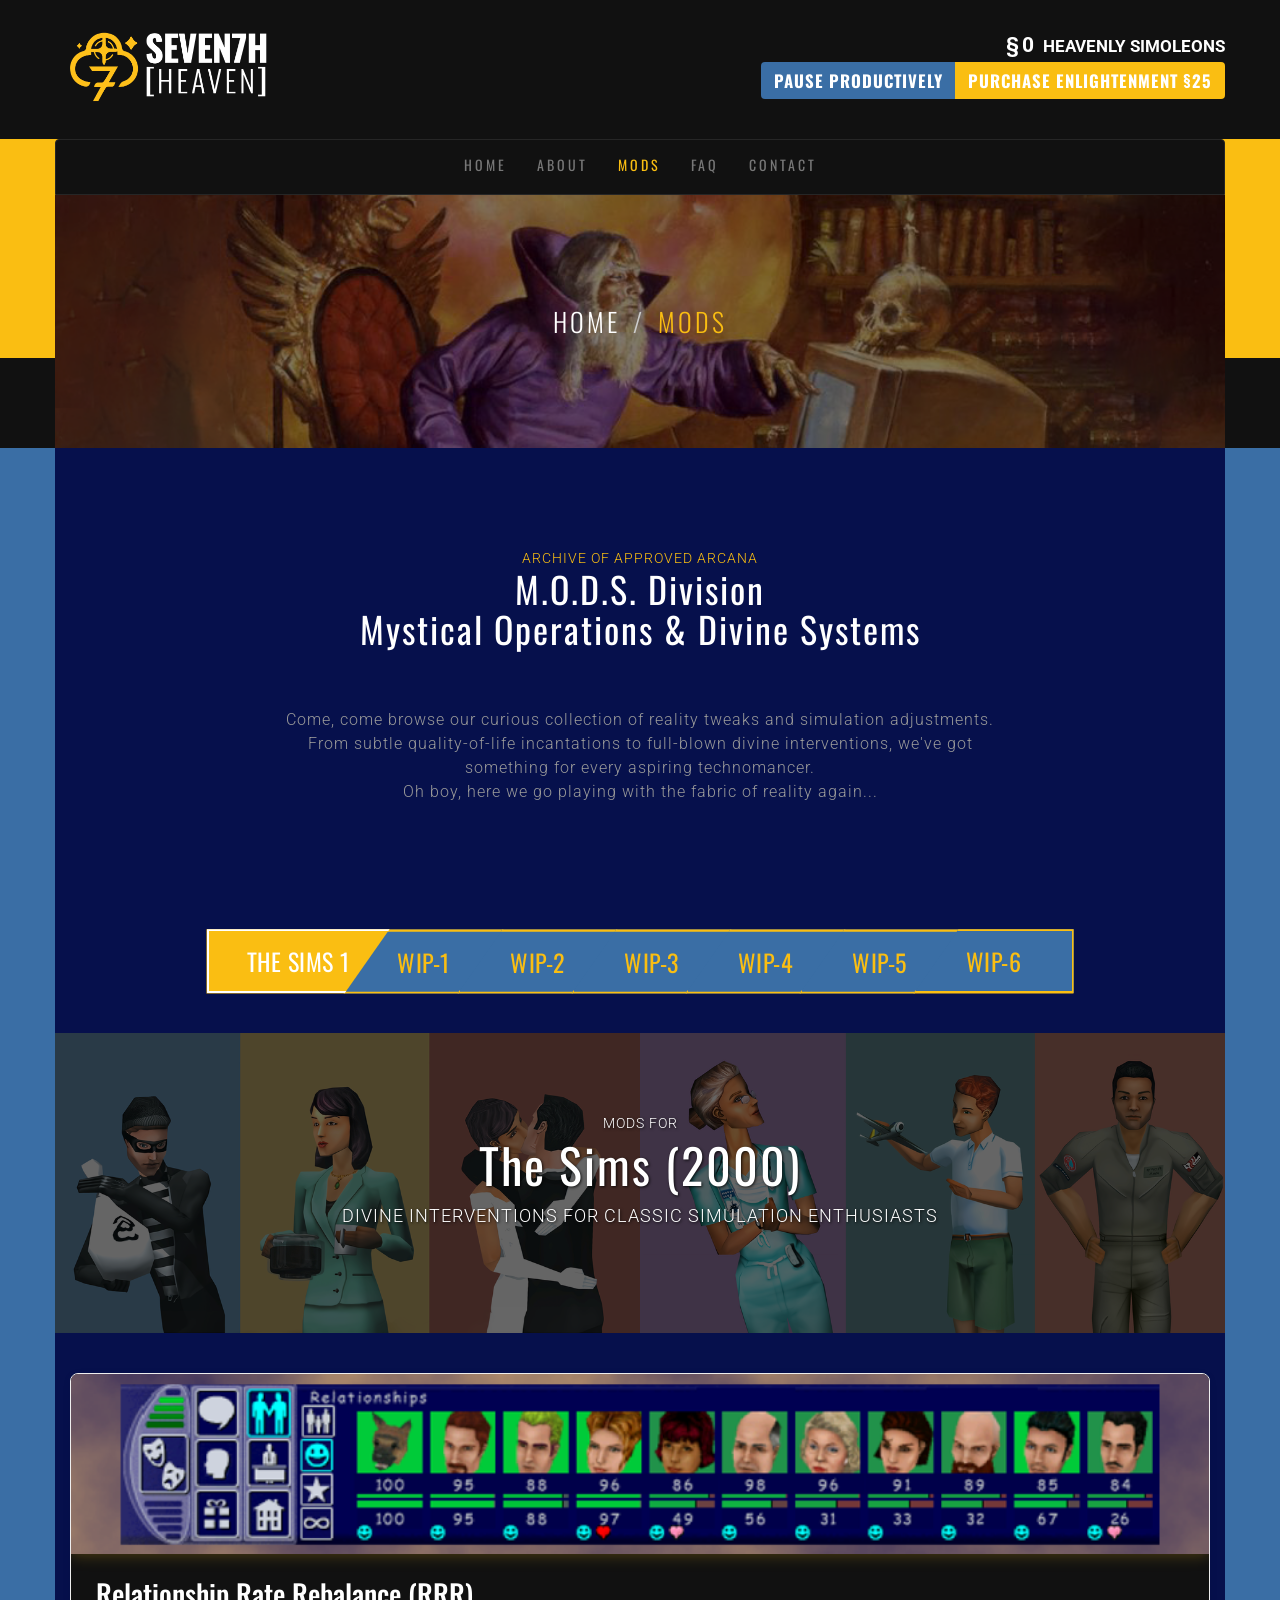
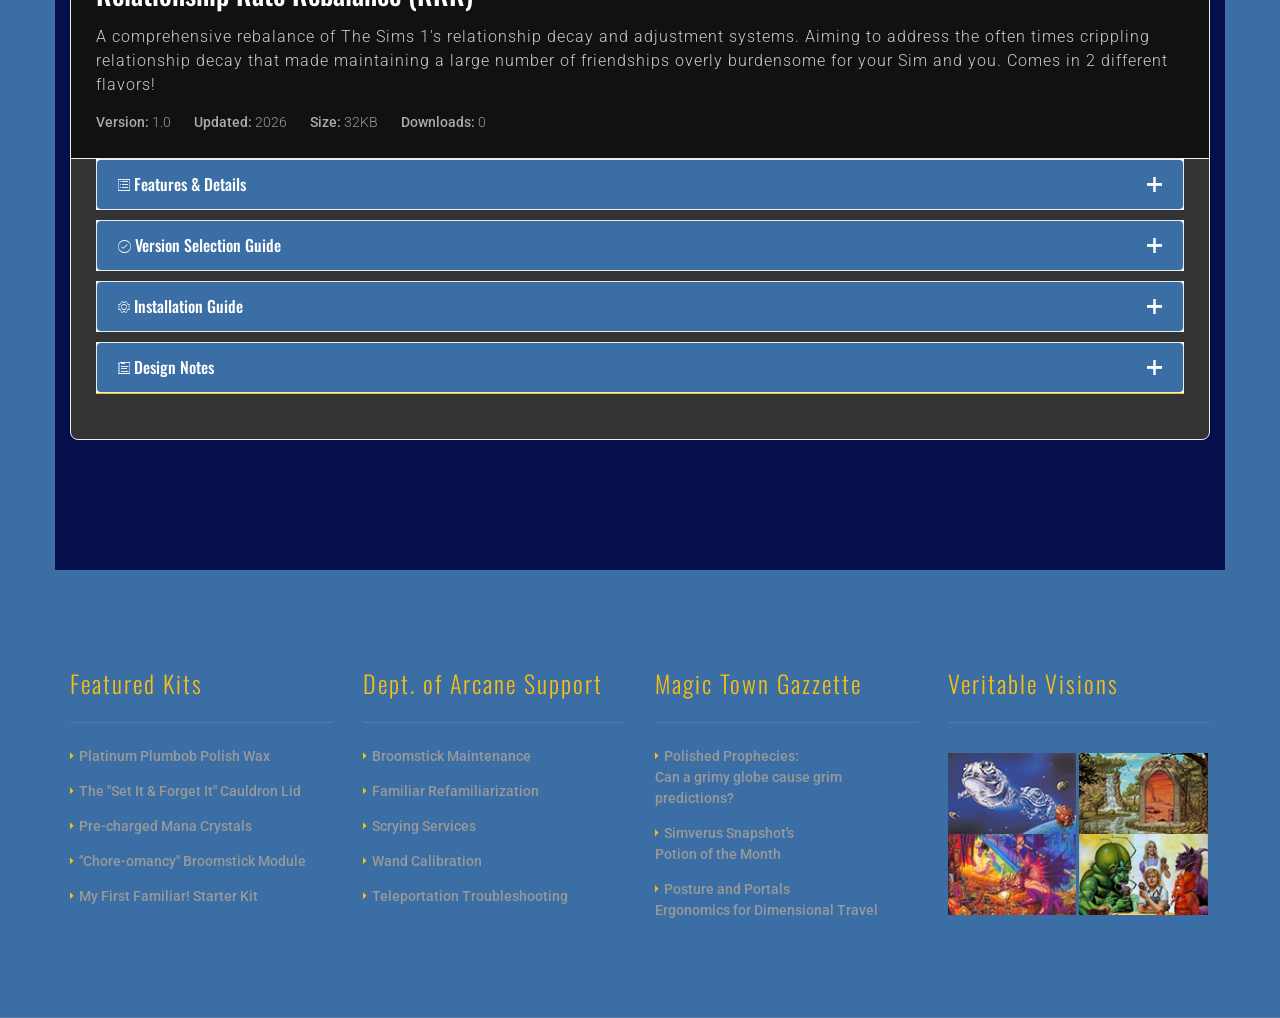
<file: mods.html>
<!DOCTYPE html>
<html lang="en">
<head>
    <meta charset="utf-8">
    <meta http-equiv="X-UA-Compatible" content="IE=edge">
    <meta name="viewport" content="width=device-width, initial-scale=1">

    <title>Seven7th Heaven | Mods</title>
    <meta name="description" content="Seven7th Heaven - Heavenly solutions for mundane problems.">

    <!-- Rich link preview -->
    <meta property="og:title" content="Seven7th Heaven | Mods">
    <meta property="og:description" content="Heavenly Solutions for Mundane Problems">
    <meta property="og:image" content="https://arcboundx.github.io/seven7h-heaven/assets/images/logo2.png">
    <meta property="og:url" content="https://arcboundx.github.io/seven7h-heaven/mods.html">
    <meta property="og:type" content="website">

    <!-- Universal preview fallback -->
    <meta name="twitter:card" content="summary_large_image">
    <meta name="twitter:title" content="Seven7th Heaven | Mods">
    <meta name="twitter:description" content="Heavenly Solutions for Mundane Problems.">
    <meta name="twitter:image" content="https://arcboundx.github.io/seven7h-heaven/assets/images/logo2.png">

    <!-- CSS -->
    <!-- google fonts -->
    <link href='https://fonts.googleapis.com/css?family=Roboto:400,300,500,700' rel='stylesheet' type='text/css'>
    <link href='https://fonts.googleapis.com/css?family=Oswald:400,300,700' rel='stylesheet' type='text/css'>

    <!-- files -->
    <link rel="icon" href="assets/images/favicon.png" type="image/png">
    <link href="assets/css/bootstrap.min.css" rel="stylesheet">
    <link href="assets/css/magnific-popup.css" rel="stylesheet">
    <link href="assets/css/owl.carousel.css" rel="stylesheet">
    <link href="assets/css/owl.carousel.theme.min.css" rel="stylesheet">
    <link href="assets/css/ionicons.css" rel="stylesheet">
    <link href="assets/css/main.css" rel="stylesheet">
    <script src="assets/js/simoleons.js" defer></script>

    <!--[if lt IE 9]>
    <script src="https://oss.maxcdn.com/html5shiv/3.7.2/html5shiv.min.js"></script>
    <script src="https://oss.maxcdn.com/respond/1.4.2/respond.min.js"></script>
    <![endif]-->
</head>




    <body>

        <!-- Site Header -->
        <div class="site-header-bg">
            <div class="container">
                <div class="row">
                    <div class="col-sm-6">
                        <a href="index.html"><img src="assets/images/logo.png" alt="logo" style="width: 200px; height: auto;"></a>
                    </div>
                    
                    <!-- Counter Section -->
                    <div style="flex: 1; min-width: 0; text-align: right; padding-left: 15px;">
                        <div style="display: inline-block; text-align: left;">
                            <!-- Counter Display -->
                            <div style="text-align: right; margin-bottom: 2px; white-space: nowrap;">
                                <span id="clickCount">
                                    <span class="simoleon" style="font-weight:bold; font-size:1.5em;">§</span>
                                    <span class="amount" style="font-weight:bold; font-size:1.5em;">0</span>
                                </span>
                                <span style="margin-left:6px; font-weight:bold; font-size:1.2em;">Heavenly Simoleons</span>
                            </div>
                            
                            <!-- Buttons -->
                            <div style="width: 100%;">
                                <div class="btn-grid" style="display: grid; grid-template-columns: auto auto; gap: 0; width: 100%; box-sizing: border-box;">
                                    <button id="counterBtn" class="btn btn-default btn-robot-blue" type="button" style="border-radius: 4px 0 0 4px; border-right: none; padding: 5px 12px; font-family: 'Oswald', sans-serif; font-weight: bold;font-size:1.2em;">
                                        Pause Productively
                                    </button>
                                    <button id="spendBtn" class="btn btn-default btn-robot" type="button" style="border-radius: 0 4px 4px 0; padding: 5px 12px; font-family: 'Oswald', sans-serif; font-weight: bold;font-size:1.2em;">
                                        PURCHASE ENLIGHTENMENT §25
                                    </button>
                                </div>
                            </div>
                        </div>
                    </div>
                </div>
            </div>
        </div>

        <!-- Popup -->
        <div id="simPopup" class="sim-popup hidden">
            <div class="sim-popup-content">
                <p id="simPopupText"></p>
                <button id="closePopup" class="btn btn-default btn-robot">
                    OK
                </button>
            </div>
        </div>

        <!-- Header -->
        <section id="header" class="main-header shop-header inner-header">
            <div class="container">
                <div class="row">
                    <nav class="navbar navbar-default">
                        <div class="navbar-header">
                            <button type="button" class="navbar-toggle collapsed" data-toggle="collapse" data-target="#site-nav-bar" aria-expanded="false">
                                <span class="sr-only">Toggle navigation</span>
                                <span class="icon-bar"></span>
                                <span class="icon-bar"></span>
                                <span class="icon-bar"></span>
                            </button>
                        </div>

                        <div class="collapse navbar-collapse" id="site-nav-bar">
                            <ul class="nav navbar-nav">
                                <li><a href="index.html">Home</a></li>
                                <li><a href="about.html">About</a></li>
                                <li class="active"><a href="mods.html">Mods</a></li>
                                <li><a href="faq.html">FAQ</a></li>
                                <li><a href="contact.html">Contact</a></li>
                            </ul>
                        </div>
                    </nav>
                </div>
                
                <div class="intro row">
                    <div class="overlay"></div>
                    <div class="col-sm-12">
                        <ol class="breadcrumb">
                            <li><a href="index.html">Home</a></li>
                            <li class="active">Mods</li>
                        </ol>
                    </div>
                </div>
            </div>
            <div class="nutral"></div>
        </section>

<!-- Shop -->
<section class="shop">
    <div class="container page-bgc">
        <div class="row">
            <div class="col-sm-12">
                <!-- BANNER SECTION -->
                <div class="row">
                    <div class="col-sm-12">
                        <div class="title-box">
                            <p>Archive of Approved Arcana</p>
                            <h2 class="title mt0">M.O.D.S. Division<br>Mystical Operations & Divine Systems</h2>
                        </div>
                    </div>
                </div>
                <div class="row">
                    <div class="col-sm-8 col-sm-offset-2">
                        <p class="inner-p">
                            Come, come browse our curious collection of reality tweaks and simulation adjustments.<br>From subtle quality-of-life incantations to full-blown divine interventions, we've got something for every aspiring technomancer.<br> Oh boy, here we go playing with the fabric of reality again...
                        </p>
                    </div>
                </div>
                <!-- Game Tabs Navigation - MOVED ABOVE BANNER -->
                <div class="tab-buttons-container">
                    <div class="tab-buttons">
                        <!-- Left button - square left, diagonal right -->
                        <a href="#" class="btn-oswald-yellow tab-btn tab-btn-left active" 
                        data-tab="sims1" 
                        data-title="The Sims (2000)" 
                        data-banner="sims1-banner"
                        data-subtitle="Divine interventions for classic simulation enthusiasts">
                            <span class="btn-text">The Sims 1</span>
                        </a>
                        
                        <!-- Additional Middle buttons - diagonal both sides -->
                        <a href="#" class="btn-oswald-yellow tab-btn tab-btn-middle" 
                        data-tab="wip1" 
                        data-title="WIP-1 Mods" 
                        data-banner="wip1-banner"
                        data-subtitle="Coming soon... or never!">
                            <span class="btn-text">WIP-1</span>
                        </a>
                        
                        <a href="#" class="btn-oswald-yellow tab-btn tab-btn-middle" 
                        data-tab="wip2" 
                        data-title="WIP-2 Mods" 
                        data-banner="wip2-banner"
                        data-subtitle="Coming soon... or never!">
                            <span class="btn-text">WIP-2</span>
                        </a>
                        
                        <a href="#" class="btn-oswald-yellow tab-btn tab-btn-middle" 
                        data-tab="wip3" 
                        data-title="WIP-3 Mods" 
                        data-banner="wip3-banner"
                        data-subtitle="Coming soon... or never!">
                            <span class="btn-text">WIP-3</span>
                        </a>

                        <a href="#" class="btn-oswald-yellow tab-btn tab-btn-middle" 
                        data-tab="wip4" 
                        data-title="WIP-4 Mods" 
                        data-banner="wip4-banner"
                        data-subtitle="Coming soon... or never!">
                            <span class="btn-text">WIP-4</span>
                        </a>
                        
                        <a href="#" class="btn-oswald-yellow tab-btn tab-btn-middle" 
                        data-tab="wip5" 
                        data-title="WIP-5 Mods" 
                        data-banner="wip5-banner"
                        data-subtitle="Coming soon... or never!">
                            <span class="btn-text">WIP-5</span>
                        </a>
                        
                        <!-- Right button - diagonal left, square right -->
                        <a href="#" class="btn-oswald-yellow tab-btn tab-btn-right" 
                        data-tab="wip6" 
                        data-title="WIP-6 Mods" 
                        data-banner="wip6-banner"
                        data-subtitle="Coming soon... or never!">
                            <span class="btn-text">WIP-6</span>
                        </a>
                    </div>
                </div>
                <!-- End Game Tabs Navigation -->
                
                <!-- Dynamic Game Banner (same style as homepage) - MOVED BELOW BUTTONS -->
                <div class="intro row dynamic-game-banner sims1-banner" id="game-banner">
                    <div class="overlay"></div>
                    <div class="col-sm-12">
                        <div class="title-box">
                            <p style="color: #fff; margin-bottom: 5px;">MODS FOR</p>
                            <h1 class="title mt0" style="color: #fff; font-size: 48px; margin-bottom: 10px;">The Sims 1 Mods</h1>
                            <p style="color: #fff; font-size: 18px; font-weight: 300;">
                                Divine interventions for 
                            </p>
                        </div>
                    </div>
                </div> <!-- /.intro.row dynamic-game-banner -->
            </div>
        </div>
        <!-- Mod Sections -->
        <div class="mod-section active" id="mods-sims1">
            <div class="row">
                <div class="boxed">
                    <!-- Single Mod per Row -->
                    <div class="row">
                        <div class="col-sm-12">
                            <div class="mod-item" data-mod="sims1-seven7hheaven" data-count="0">
                                <!-- Mod Image with Download Overlay -->
                                <div class="mod-image-container">
                                    <div class="shop-box">
                                        <img class="img-full img-responsive" src="assets/images/mods/sims1/sims1-mod-preview.png" alt="Seven7hHeaven - The Sims 1 Mod">
                                        <div class="shop-box-hover text-center">
                                            <div class="c-table">
                                                <div class="c-cell">
                                                    <!-- Single large download icon in center -->
                                                            <a href="https://github.com/arcboundx/seven7h-heaven/releases/latest/download/TS1-Relationship-Rate-Rebalance-1-0.zip"
                                                            class="mod-download-main"
                                                            download
                                                            title="Download"
                                                            onclick="return trackDownload('sims1-seven7hheaven')">
                                                                <span class="ion-ios-cloud-download-outline"></span>
                                                            </a>
                                                </div>
                                            </div>
                                        </div>
                                    </div>
                                </div>
                                
<!-- Mod Basic Info -->
<div class="mod-basic-info">
    <div class="row">
        <div class="col-sm-12">
            <h3 style="color: white;">Relationship Rate Rebalance (RRR)</h3>
            <p class="mod-description-short" style="color: #cccccc; font-family: 'Roboto'; line-height: 1.5; font-weight: 300;">
                A comprehensive rebalance of The Sims 1's relationship decay and adjustment systems. Aiming to address the often times crippling relationship decay that made maintaining a large number of friendships overly burdensome for your Sim and you. Comes in 2 different flavors!
            </p>
            <div class="mod-meta" style="color: #999999; font-family: 'Roboto'; line-height: 1.5; font-weight: 300;">
                <span class="mod-version"><strong style="color: #aaaaaa;">Version:</strong> 1.0</span>
                <span class="mod-date"><strong style="color: #aaaaaa;">Updated:</strong> 2026</span>
                <span class="mod-size"><strong style="color: #aaaaaa;">Size:</strong> 32KB</span>
                <span class="mod-downloads"><strong style="color: #aaaaaa;">Downloads:</strong> <span class="download-count">0</span></span>
            </div>
        </div>
    </div>
</div>  

<!-- Accordion Details (FAQ Style) -->
<div class="mod-details-accordion">
    <div id="accordion-mod-rrr" role="tablist" aria-multiselectable="true" class="panel-group">






        
        <!-- Features Section -->
        <div class="panel panel-default">
            <div id="heading-features-rrr" role="tab" class="panel-heading">
                <h4 class="panel-title">
                    <a role="button" data-toggle="collapse" data-parent="#accordion-mod-rrr" href="#collapse-features-rrr" aria-expanded="false" aria-controls="collapse-features-rrr" class="collapsed">
                        <span class="ion-ios-list-outline"></span> Features & Details
                    </a>
                </h4>
            </div>
            <div id="collapse-features-rrr" role="tabpanel" aria-labelledby="heading-features-rrr" class="panel-collapse collapse" aria-expanded="false">
                <div class="panel-body">
                    <h5>Core Issue Addressed:</h5>
                    <p style="font-family: 'Roboto'; line-height: 1.5; font-weight: 300;">In vanilla The Sims 1, every day at 4:00 PM all non-household relationships lose 2 Short Term Relationship (STR) points. This high decay rate creates tedious maintenance for Sims with many friends, often forcing them into a routine of social upkeep instead of pursuing personal goals. Additionally, STR decays even when Sims are sharing a lot, being converted to LTR at an unfavorable rate, effectively punishing your Sim for socializing in public spaces. Long Term Relationship (LTR) points rarely mitigated this, making friendships feel unrealistic.</p>
                    
                    <h5>Understanding the Systems:</h5>
                    <p style="font-family: 'Roboto'; line-height: 1.5; font-weight: 300;">The Sims 1 has two relationship adjustment systems:</p>
                    <ol style="font-family: 'Roboto'; line-height: 1.5; font-weight: 300;">
                        <li style="margin-bottom: 8px;"><strong>Daily Global Decay:</strong> In vanilla, a daily -2 STR applies to ALL non-household relationships daily at 4PM</li>
                        <li style="margin-bottom: 8px;"><strong>On-Lot Passive System:</strong> In vanilla, relationships between your Sims and the non-household Sims sharing your lot get adjusted every 2 hours, via 2 paths, A or B, depending on whether your STR or LTR is higher</li>
                    </ol>

                    <h5>Core Changes:</h5>
                    <ul style="font-family: 'Roboto'; line-height: 1.5; font-weight: 300;">
                        <li style="margin-bottom: 8px;"><strong>Global Relationship Decay Reduction:</strong> Daily decay halved from -2 to -1 STR for non-household Sims, making friendship maintenance more natural and manageable.</li>
                        <li style="margin-bottom: 8px;"><strong>Passive Relationship Gain/Loss Rework:</strong> The mod reworks how Short Term (STR) and Long Term (LTR) relationships interact on shared lots, balancing STR→LTR and LTR→STR conversion and checking every 4 hours, so socializing is less punishing and long-term friendships are more rewarding.</li>
                        <li style="margin-bottom: 8px;"><strong>Version A: Balanced Model:</strong> Vanilla flavored version, it keeps STR/LTR exchanges fair, rewarding meaningful relationships over time with a bias, while still requiring occasional maintenance at a relaxed pace.</li>
                        <li style="margin-bottom: 8px;"><strong>Version B: Relaxed Model:</strong> Hands-off version with NO on-lot penalties, allowing gradual LTR growth; STR gain on Path-B is reduced to prevent inflation, but occasional maintenance is still needed.</li>
                    </ul>
                

                    <h5>Technical Implementation:</h5>
                    <ul style="font-family: 'Roboto'; line-height: 1.5; font-weight: 300;">
                        <li style="margin-bottom: 8px;"><strong>Modified VisitGenerator.iff:</strong> 2 → 1 (global decay amount)</li>
                        <li style="margin-bottom: 8px;"><strong>Modified HDLTR.iff:</strong> Path A/B multiple reassignments</li>
                        <li style="margin-bottom: 8px;"><strong>Check Interval:</strong> Timer adjustment from 2 → 4 Sim hours</li>
                    </ul>
                    
                    <h5>Mathematical Comparison vs Vanilla:</h5>
                    <table class="table table-bordered table-sm" style="font-family: 'Roboto'; line-height: 1.5; font-weight: 300;">
                        <thead>
                            <tr>
                                <th style="padding: 8px;">Metric</th>
                                <th style="padding: 8px;">Vanilla</th>
                                <th style="padding: 8px;">Version A (Balanced)</th>
                                <th style="padding: 8px;">Version B (Relaxed)</th>
                            </tr>
                        </thead>
                        <tbody>
                            <tr>
                                <td style="padding: 8px;">4PM Daily decay (all non-household)</td>
                                <td style="padding: 8px;">-2</td>
                                <td style="padding: 8px;">-1</td>
                                <td style="padding: 8px;">-1</td>
                            </tr>
                            <tr>
                                <td style="padding: 8px;">On-Lot STR/LTR Conversion Timer</td>
                                <td style="padding: 8px;">Every 2 hours</td>
                                <td style="padding: 8px;">Every 4 hours</td>
                                <td style="padding: 8px;">Every 4 hours</td>
                            </tr>
                            <tr>
                                <td style="padding: 8px;">PATH-A: On-Lot STR > LTR Conversion</td>
                                <td style="padding: 8px;">-2 STR/+1 LTR</td>
                                <td style="padding: 8px;">-1 STR/+1 LTR</td>
                                <td style="padding: 8px;">0 STR/+1 LTR</td>
                            </tr>
                            <tr>
                                <td style="padding: 8px;">PATH-B: On-Lot LTR > STR Conversion</td>
                                <td style="padding: 8px;">+1 STR/-2 LTR</td>
                                <td style="padding: 8px;">+2 STR/-1 STR</td>
                                <td style="padding: 8px;">+1 STR/0 STR</td>
                            </tr>
                            <tr>
                                <td style="padding: 8px;">PATH-A:On-lot passive Potential MAX. Conversion/day</td>
                                <td style="padding: 8px;">-24 STR/+12 LTR</td>
                                <td style="padding: 8px;">-6 STR/+6 LTR/td>
                                <td style="padding: 8px;">0 STR/+6 LTR</td>
                            </tr>
                            <tr>
                                <td style="padding: 8px;">PATH-B:On-lot passive Potential MAX. Conversion/day</td>
                                <td style="padding: 8px;">+24 STR/-12 LTR</td>
                                <td style="padding: 8px;">+12 STR/-6 LTR</td>
                                <td style="padding: 8px;">+6 STR/0 LTR</td>
                            </tr>
                        </tbody>
                    </table>
                </div>
            </div>
        </div>


        <!-- Requirements Section -->
        <div class="panel panel-default">
            <div id="heading-req-rrr" role="tab" class="panel-heading">
                <h4 class="panel-title">
                    <a role="button" data-toggle="collapse" data-parent="#accordion-mod-rrr" href="#collapse-req-rrr" aria-expanded="false" aria-controls="collapse-req-rrr" class="collapsed">
                        <span class="ion-ios-checkmark-outline"></span> Version Selection Guide
                    </a>
                </h4>
            </div>
            <div id="collapse-req-rrr" role="tabpanel" aria-labelledby="heading-req-rrr" class="panel-collapse collapse" aria-expanded="false">
                <div class="panel-body">

                    <h5>Choose Version A (Balanced) if:</h5>
                    <ul style="font-family: 'Roboto'; line-height: 1.5; font-weight: 300;">
                        <li style="margin-bottom: 8px;">You want dynamic relationship mechanics with trade-offs that build gains on the long run</li>
                        <li style="margin-bottom: 8px;">You want a more dynamic point system. (Little benefits at start/Large benefits later)</li>
                        <li style="margin-bottom: 8px;">You prefer a relaxed relationship system that slowly gets easier over time</li>
                        <li style="margin-bottom: 8px;">You want a more flexible relationship maintenance</li>
                    </ul>
                    
                    <h5>Choose Version B (Relaxed) if:</h5>
                    <ul style="font-family: 'Roboto'; line-height: 1.5; font-weight: 300;">
                        <li style="margin-bottom: 8px;">You want consistent relationship mechanics that build up gains over time</li>
                        <li style="margin-bottom: 8px;">You want a more linear point system. (Regular benefits all the time)</li>
                        <li style="margin-bottom: 8px;">You prefer a more relaxed relationship system that builds gradually</li>
                        <li style="margin-bottom: 8px;">You want a more hands-off approach to relationship maintenance</li>
                    </ul>
                    
                    <h5>Gameplay Implications that affect BOTH versions:</h5>
                    <ul style="font-family: 'Roboto'; line-height: 1.5; font-weight: 300;">
                        <li style="margin-bottom: 8px;"><strong>Career Advancement:</strong> Much more manageable (friend decay reduced 50+%)</li>
                        <li style="margin-bottom: 8px;"><strong>Long-Term Play:</strong> Relationships evolve more naturally over time</li>
                        <li style="margin-bottom: 8px;"><strong>Community Lots:</strong> No longer penalized for shared occupancy, every lost point gets exchanged</li>
                        <li style="margin-bottom: 8px;"><strong>Social Requirements:</strong> Meeting large job friend requirements becomes realistically achievable without abandoning the system</li>
                    </ul>
                </div>
            </div>
        </div>

        <!-- Installation Section -->
        <div class="panel panel-default">
            <div id="heading-install-rrr" role="tab" class="panel-heading">
                <h4 class="panel-title">
                    <a role="button" data-toggle="collapse" data-parent="#accordion-mod-rrr" href="#collapse-install-rrr" aria-expanded="false" aria-controls="collapse-install-rrr" class="collapsed">
                        <span class="ion-ios-gear-outline"></span> Installation Guide
                    </a>
                </h4>
            </div>
            <div id="collapse-install-rrr" role="tabpanel" aria-labelledby="heading-install-rrr" class="panel-collapse collapse" aria-expanded="false">
                <div class="panel-body">
                    <h5>Step-by-Step Installation:</h5>
                    <ol style="font-family: 'Roboto'; line-height: 1.5; font-weight: 300;">
                        <li style="margin-bottom: 8px;">Choose either <strong>Version A (Balanced)</strong> or <strong>Version B (Relaxed)</strong> based on your preferred playstyle</li>
                        <li style="margin-bottom: 8px;">Download the zipped mod file by clicking on the picture of this mod, it includes both versions</li>
                        <li style="margin-bottom: 8px;">Extract the mod files of your chosen version to your The Sims 1 installation folder, location may differ based on your game version (Complete Collection/Legacy Collection):
                            <ul style="font-family: 'Roboto'; line-height: 1.5; font-weight: 300;">
                                <li style="margin-bottom: 6px;"><code>The Sims/Gamedata/Objects/VisitGenerator.iff</code></li>
                                <li style="margin-bottom: 6px;"><code>The Sims/ExpansionShared/HDLTR.iff</code></li>
                            </ul>
                        </li>
                        <li style="margin-bottom: 8px;">Launch The Sims 1 - changes are immediate, no configuration needed</li>
                    </ol>
                    
                    <div class="alert alert-info" style="font-family: 'Roboto'; line-height: 1.5; font-weight: 300;">
                        <strong>Note:</strong> Version A and Version B are mutually exclusive. Install only one version at a time. Each contains complete modified IFF files.
                    </div>
                    
                    <h5>Compatibility:</h5>
                    <ul style="font-family: 'Roboto'; line-height: 1.5; font-weight: 300;">
                        <li style="margin-bottom: 8px;">Developed and tested on The Sims 1 Complete Collection</li>
                        <li style="margin-bottom: 8px;">Should work without issues on Legacy Collection (Let me know) </li>
                        <li style="margin-bottom: 8px;">To uninstall, simply delete the modified IFF files from your installation folder</li>

                    </ul>
                </div>
            </div>
        </div>
        
        <!-- Changelog Section -->
        <div class="panel panel-default">
            <div id="heading-changelog-rrr" role="tab" class="panel-heading">
                <h4 class="panel-title">
                    <a role="button" data-toggle="collapse" data-parent="#accordion-mod-rrr" href="#collapse-changelog-rrr" aria-expanded="false" aria-controls="collapse-changelog-rrr" class="collapsed">
                        <span class="ion-ios-paper-outline"></span> Design Notes
                    </a>
                </h4>
            </div>
            <div id="collapse-changelog-rrr" role="tabpanel" aria-labelledby="heading-changelog-rrr" class="panel-collapse collapse" aria-expanded="false">
                <div class="panel-body">
                    <h5>Version 1.0 (2026):</h5>
                    <ul style="font-family: 'Roboto'; line-height: 1.5; font-weight: 300;">
                        <li style="margin-bottom: 8px;">Reduced 4PM global relationship decay from -2 to -1 Daily points</li>
                        <li style="margin-bottom: 8px;">Reworked on-lot passive adjustment system with two distinct versions</li>
                        <li style="margin-bottom: 8px;"><strong>Version A (Balanced):</strong> Daily -1, Lifetime +1 when Daily > Lifetime; Daily +2, Lifetime -1 when Lifetime > Daily</li>
                        <li style="margin-bottom: 8px;"><strong>Version B (Relaxed):</strong> Daily 0, Lifetime +1 when Daily > Lifetime; Daily +1, Lifetime 0 when Lifetime > Daily</li>
                        <li style="margin-bottom: 8px;">Changed check interval from 2-hour to 4-hour frequency</li>
                    </ul>
                    
                    <h5>Design Philosophy and Closing Notes:</h5>
                    <p style="font-family: 'Roboto'; line-height: 1.5; font-weight: 300;">
                        This mod addresses The Sims 1's most punishing relationship systems while offering players meaningful choices. The original game's relationship decay was disproportionately severe, making career advancement through friendships excessively tedious. Version A maintains the strategic conversion between Daily and Lifetime relationships but with greatly reduced penalties. Version B eliminates on-lot penalties entirely for players who prefer minimal relationship maintenance.
                    </p>
                    <p style="font-family: 'Roboto'; line-height: 1.5; font-weight: 300; margin-top: 12px;">
                        As Will Wright stated about the design of The Sims:
                    </p>
                    <blockquote style="font-family: 'Roboto'; line-height: 1.5; font-weight: 300; margin-left: 20px; margin-top: 8px; margin-bottom: 12px; border-left: 3px solid #fabe12; padding-left: 12px; color: #cccccc;">
                        “We wanted players to feel the consequences of social choices. Relationships weren’t just numbers—they reflected how Sims lived their lives and interacted with others, giving players a sense of connection and responsibility.” – Will Wright, The Sims Developer Interview, 2000
                    </blockquote>
                    <p style="font-family: 'Roboto'; line-height: 1.5; font-weight: 300;">
                        I believe both versions make the game's social requirements realistically achievable while preserving the core relationship mechanics that define The Sims experience. <br>Versions might be tweaked or added in the future; feel free to contact me through the Contact Form on this website if you’d like to see a different version of this mod, or if you have any feedback about it.
                    </p>
                </div>
            </div>
        </div>
    </div>
</div>
</section>


<!-- Download Counter Managers -->                           
<script>
async function loadGitHubDownloads() {
    const repo = "arcboundx/seven7h-heaven";
    const response = await fetch(
        `https://api.github.com/repos/${repo}/releases/latest`
    );
    const data = await response.json();

    const asset = data.assets.find(a =>
        a.name === "TS1-Relationship-Rate-Rebalance-1-0.zip"
    );

    if (!asset) return;

    document.querySelectorAll(".download-count").forEach(el => {
        el.textContent = asset.download_count.toLocaleString();
    });
}

document.addEventListener("DOMContentLoaded", loadGitHubDownloads);
</script>



    <!-- Footer -->
        <section id="footer-widget" class="footer-widget">
            <div class="container header-bg">
                <div class="row">
                    <div class="col-sm-3">
                        <h3>Featured Kits</h3>
                        <ul>
                            <li><a href="#">Platinum Plumbob Polish Wax</a></li>
                            <li><a href="#">The "Set It & Forget It" Cauldron Lid</a></li>
                            <li><a href="#">Pre-charged Mana Crystals</a></li>
                            <li><a href="#">"Chore-omancy" Broomstick Module</a></li>
                            <li><a href="#">My First Familiar! Starter Kit</a></li>
                        </ul>
                    </div>
                    <div class="col-sm-3">
                        <h3>Dept. of Arcane Support</h3>
                        <ul>
                            <li><a href="#">Broomstick Maintenance</a></li>
                            <li><a href="#">Familiar Refamiliarization</a></li>
                            <li><a href="#">Scrying Services</a></li>
                            <li><a href="#">Wand Calibration</a></li>
                            <li><a href="#">Teleportation Troubleshooting</a></li>
                        </ul>
                    </div>
                                        <div class="col-sm-3">
                        <h3>Magic Town Gazzette</h3>
                        <ul>
                            <li><a href="#">Polished Prophecies: <br>Can a grimy globe cause grim predictions?</a></li>
                            <li><a href="#">Simverus Snapshot's <br>Potion of the Month</a></li>
                            <li><a href="#">Posture and Portals <br>Ergonomics for Dimensional Travel</a></li>
                        </ul>
                    </div>
                    <div class="col-sm-3">
                        <h3>Veritable Visions</h3>
                        <div class="widget-img-box">
                            <a class="test-popup-link" href="assets/images/widget-big-1.png">
                                <img class="widget-img" src="assets/images/widget-1.png" alt="widget">
                            </a>
                            <a class="test-popup-link" href="assets/images/widget-big-2.png">
                                <img class="widget-img" src="assets/images/widget-2.png" alt="widget">
                            </a>
                            <a class="test-popup-link" href="assets/images/widget-big-3.png">
                                <img class="widget-img" src="assets/images/widget-3.png" alt="widget">
                            </a>
                            <a class="test-popup-link" href="assets/images/widget-big-4.png">
                                <img class="widget-img" src="assets/images/widget-4.png" alt="widget">
                            </a>
                        </div>
                    </div>
                </div>
            </div>
        
</section>


        <!-- Scripts -->
        <script src="assets/js/jquery-1.12.3.min.js"></script>
        <script src="assets/js/bootstrap.min.js"></script>
        <script src="assets/js/jquery.magnific-popup.min.js"></script>
        <script src="assets/js/owl.carousel.min.js"></script>
        <script src="assets/js/script.js"></script>
        
        <!-- Tab Switching JavaScript - UPDATED FOR BANNER SWITCHING -->
        <script>
        document.addEventListener('DOMContentLoaded', function() {
            // Get all tab buttons
            const tabButtons = document.querySelectorAll('.tab-btn');
            const gameBanner = document.getElementById('game-banner');
            const bannerTitle = document.querySelector('.dynamic-game-banner .title');
            const bannerSubtitle = document.querySelector('.dynamic-game-banner p:last-child');
            
            // Function to switch tabs
            function switchTab(tabId, title, bannerClass, subtitle) {
                // Remove active class from all buttons
                tabButtons.forEach(button => {
                    button.classList.remove('active');
                });
                
                // Hide all mod sections
                document.querySelectorAll('.mod-section').forEach(section => {
                    section.classList.remove('active');
                });
                
                // Add active class to clicked button
                const activeButton = document.querySelector(`[data-tab="${tabId}"]`);
                if (activeButton) {
                    activeButton.classList.add('active');
                }
                
                // Show the corresponding mod section
                const activeSection = document.getElementById(`mods-${tabId}`);
                if (activeSection) {
                    activeSection.classList.add('active');
                }
                
                // Update banner
                if (gameBanner && bannerClass) {
                    // Remove all banner classes except the base ones
                    gameBanner.className = 'intro row dynamic-game-banner';
                    // Add the new banner class
                    gameBanner.classList.add(bannerClass);
                }
                
                // Update title
                if (bannerTitle && title) {
                    bannerTitle.textContent = title;
                }
                
                // Update subtitle
                if (bannerSubtitle && subtitle) {
                    bannerSubtitle.textContent = subtitle;
                }
            }
            
            // Add click event to each tab button
            tabButtons.forEach(button => {
                button.addEventListener('click', function(e) {
                    e.preventDefault();
                    const tabId = this.getAttribute('data-tab');
                    const title = this.getAttribute('data-title');
                    const bannerClass = this.getAttribute('data-banner');
                    const subtitle = this.getAttribute('data-subtitle');
                    
                    switchTab(tabId, title, bannerClass, subtitle);
                    
                    // Update URL hash
                    window.location.hash = tabId;
                });
            });
            
            // Check URL hash on page load
            if (window.location.hash) {
                const tabId = window.location.hash.replace('#', '');
                const button = document.querySelector(`[data-tab="${tabId}"]`);
                if (button) {
                    const title = button.getAttribute('data-title');
                    const bannerClass = button.getAttribute('data-banner');
                    const subtitle = button.getAttribute('data-subtitle');
                    switchTab(tabId, title, bannerClass, subtitle);
                }
            }
        });
        </script>

    </body>
</html>
</file>
<file: assets/css/main.css>
body{
	background-color: #3A6EA5;
	font-family: 'Oswald';
	position: relative;
	margin-top: 0;
}

/*======================================================================
##		Global Settings
=======================================================================*/
.btn-robot, p{
	font-family: 'Roboto';
	line-height: 1.5;
	letter-spacing: 1px;
	font-weight: 300;
}
.mt0{
	margin-top: 0;
}
.thin{
	font-weight: 300;
}
.c-table{
	display: table;
	height: 100%;
	width: 100%;
}
.c-cell{
	display: table-cell;
	vertical-align: middle;
}
.title-box{
	text-align: center;
	padding: 100px 0 50px;
	text-transform: uppercase;
}
.title-box p{
	margin-bottom: 0;
}
.title{
	font-weight: 300;
	color: #999;
	font-size: 36px;
	letter-spacing: 2px;
}
/*======================================================================
##		COLOR FOR TITLES OF PAGES
=======================================================================*/
.title.mt0{
	text-transform: capitalize;
	font-weight: 400;
	color: #fff;
}
.title span{
	color: #444;
}


/*======================================================================
##		Original Robot Button (Roboto Font)
=======================================================================*/
.btn-robot{
    font-family: 'Roboto', sans-serif; /* Explicitly set */
    border-radius: 0;
    background-color: #fabe12;
    color: #fff;
    text-transform: uppercase;
    border-color: transparent;
    padding: 5px 15px;
    transition: all 0.4s ease-in-out;
    letter-spacing: 1px;
    font-weight: 300;
    display: inline-block; /* Added for proper button behavior */
    text-decoration: none; /* Added for links */
    border: 1px solid transparent; /* Added for consistent border */
    cursor: pointer; /* Added for better UX */
}
.btn-robot:hover{
    background-color: transparent;
    color: #fabe12;
    border-color: #fabe12;
    text-decoration: none; /* Added for links */
}


/*======================================================================
##		Original Robot Button but Blue (Roboto Font)
=======================================================================*/
.btn-robot-blue{
    font-family: 'Roboto', sans-serif; /* Explicitly set */
    border-radius: 0;
    background-color: #3A6EA5;
    color: #fff;
    text-transform: uppercase;
    border-color: transparent;
    padding: 5px 15px;
    transition: all 0.4s ease-in-out;
    letter-spacing: 1px;
    font-weight: 300;
    display: inline-block; /* Added for proper button behavior */
    text-decoration: none; /* Added for links */
    border: 1px solid transparent; /* Added for consistent border */
    cursor: pointer; /* Added for better UX */
}
.btn-robot-blue:hover{
    background-color: transparent !important;
    color: #3A6EA5 !important;
    border-color: #3A6EA5 !important;
    text-decoration: none;
}




/*======================================================================
##		NEW Oswald Button BLUE (Same Style, Different Font)
=======================================================================*/
.btn-oswald-blue {
    font-family: 'Oswald', sans-serif;
	font-size: 28px;
    font-weight: 400; /* Oswald typically uses 400-500 weight */
    border-radius: 0;
    background-color: #3A6EA5;
    color: #fff;
    text-transform: uppercase;
    border-color: transparent;
    padding: 5px 15px;
    transition: all 0.4s ease-in-out;
    letter-spacing: 0.5px; /* Slightly less spacing for Oswald */
    margin-top: 15px;
    display: inline-block;
    text-decoration: none;
    border: 1px solid transparent;
    cursor: pointer;
}
.btn-oswald-blue:hover {
    background-color: transparent;
    color: #3A6EA5;
    border-color: #3A6EA5;
    text-decoration: none;
}

/*======================================================================
##		NEW Oswald Button (Yellow)
=======================================================================*/
.btn-oswald-yellow {
    font-family: 'Oswald', sans-serif;
	font-size: 28px;
    font-weight: 400; /* Oswald typically uses 400-500 weight */
    border-radius: 0;
    background-color: #fabe12;
    color: #fff;
    text-transform: uppercase;
    border-color: transparent;
    padding: 5px 15px;
    transition: all 0.4s ease-in-out;
    letter-spacing: 0.5px; /* Slightly less spacing for Oswald */
    margin-top: 15px;
    display: inline-block;
    text-decoration: none;
    border: 1px solid transparent;
    cursor: pointer;
}
.btn-oswald-yellow:hover {
    background-color: transparent;
    color: #fabe12;
    border-color: #fabe12;
    text-decoration: none;
}

/*======================================================================
##		Message Popup Logic
=======================================================================*/

.sim-popup {
  position: fixed;
  top: 0;
  left: 0;
  width: 100%;
  height: 100%;
  background: rgba(0,0,0,0.4);
  display: flex;
  align-items: center;
  justify-content: center;
  z-index: 9999;
}

.sim-popup.hidden {
  display: none;
}

.sim-popup-content {
  background: #fff;
  padding: 20px 25px;
  max-width: 320px;
  text-align: center;
  border-radius: 4px;
  box-shadow: 0 10px 25px rgba(0,0,0,0.3);
  border: 2px solid #fabe12; /* Added: matches your button color */
  font-family: 'Oswald', sans-serif; /* Added: matches your buttons */
}

.sim-popup-content p {
  margin-bottom: 15px;
  font-size: 1.1em; /* Added: better readability */
  line-height: 1.4; /* Added: better spacing */
  color: #333; /* Added: better contrast */
}


/*======================================================================
##		Prevent Button Drifting
=======================================================================*/


.btn-grid {
    display: grid;
    grid-template-columns: auto auto; /* Key change: auto instead of 1fr */
    gap: 0;
    width: 100%;
    box-sizing: border-box;
    justify-content: start; /* Aligns to the left, or use 'end' for right */
}
.btn-grid button {
    box-sizing: border-box;
    white-space: nowrap; /* Prevents text wrapping */
    min-width: min-content; /* Ensures button can shrink to fit content */
}



/*======================================================================
##		Header Section
=======================================================================*/
.site-header-bg{
	width: 100%;
	background-color: #111;
	z-index: 1;
	padding: 30px 0;
	color: #fff;
	text-transform: uppercase;
	font-family: 'Roboto';
}
.site-header-bg .input-group{
	padding-top: 10px;
}
.site-header-bg .form-control{
	border-radius: 0;
	background-color: transparent;
}
.site-header-bg .input-group .btn{
	text-transform: uppercase;
	border-radius: 0;
}
.site-header-bg .btn-robot{
	margin-top: 0;
	padding-bottom: 6px;
}




/*======================================================================
##		Header Section
=======================================================================*/
.main-header{
	text-transform: uppercase;
	text-align: center;
	color: #fff;
	letter-spacing: 3px;
	background: #fabe12;
	position: relative;
}
.header-quote{
	color: #fabe12;
	font-weight: 700;
	margin-bottom: 0;
}
.main-header p{
	font-weight: 300;
	font-size: 18px;
	letter-spacing: 6px;
}
.header-title{
	font-weight: 900;
}
.header-title .thin{
	letter-spacing: 6px;
}
.intro{
	padding: 200px 0;
    background-image: url(../images/header.png);
    background-repeat: no-repeat;
    background-size: cover;
    background-position: center;
    margin-bottom: -90px;
    z-index: 11;
    position: relative;
}
.nutral{
	background-color: #111;
	height: 90px;
	z-index: 10;
	position: relative;
}
.navbar{
    margin-bottom: 0;
    border-bottom-left-radius: 0;
    border-bottom-right-radius: 0;
}
.navbar-default{
	border-color: #262626;
    background-color: #111;
}
.navbar-default .navbar-nav>.active>a, .navbar-default .navbar-nav>.active>a:focus, .navbar-default .navbar-nav>.active>a:hover{
	color: #fabe12;
	background-color: transparent;
}
.navbar .navbar-nav {
    display: inline-block;
    float: none;
}
.navbar .navbar-collapse {
    text-align: center;
}
.navbar-default .navbar-nav>li>a:focus, .navbar-default .navbar-nav>li>a:hover {
	color: #fff;
}




/*======================================================================
##		Footer widget Section
=======================================================================*/
.footer-widget{
	padding: 80px 0;
	border-bottom: 1px solid rgba(153, 153, 153, 0.3);
}
.footer-widget .section-bg{
	background-color: #ebebeb;
	text-align: center;
	text-transform: capitalize;
}
.footer-widget h3{
	border-bottom: 1px solid rgba(153, 153, 153, 0.3);
	color: #fabe12;
	padding-bottom: 25px;
	margin-bottom: 15px;
	font-weight: 300;
	letter-spacing: 2px;
}
.footer-widget ul{
	padding-left: 0;
}
.footer-widget ul li{
	list-style-type: none;
	padding: 7px 0;
}
.footer-widget ul li:before{
	content: "\f363";
	font-family: 'ionicons';
	padding-right: 5px;
	font-size: 14px;
	color: #fabe12;
}
.footer-widget ul li a{
	color: #999;
	font-family: 'Roboto';
	font-size: 14px;
	font-weight: 500;
}
.widget-img-box{
	margin-top: 30px;
}
.widget-img{
	width: 49%;
	display: inline-block;
}
.footer{
	padding: 10px 0 20px;
}
.footer h3, .footer a{
	color: #999;
	font-weight: 300;
	letter-spacing: 2px;
}




/*======================================================================
##		Product Section
=======================================================================*/
.product .section-bg{
	background-color: #06104c;
}
.porduct-box{
	margin-bottom: 30px;
	position: relative;
}
.porduct-box img{
	width: 100% !important;
}

/*======================================================================
Button for the 3 boxes
=======================================================================*/
.product-title{
	position: absolute;
    top: 5px;
    left: 25px;
    right: 25px;
    padding: 15px;
    background-color: #3A6EA5;
    text-transform: uppercase;
    color: #fff;
    text-align: center;
    font-weight: 300;
}

/*======================================================================
=======================================================================*/

.classic-title{
	margin-top: 100px;
	text-transform: uppercase;
	letter-spacing: 2px;
	margin-bottom: 30px;
	position: relative;
}
.incline-div{
	position: absolute;
	top: 3px;
	left: 0;
	border-top: 60px solid #fabe12;
	border-right: 60px solid transparent;
	margin-left: -15px;
	width: 200px;
	z-index: 1;
}
.outer-stiker{
	display: inline-block;
	color: #d0d0d0;
}
.stiker{
	display: inline-block;
}
.inner-stiker{
	color: #fff;
	padding-right: 50px;
}
.outer-stiker, .inner-stiker{
	font-weight: 300;
	z-index: 2;
	position: relative;
}
.product p{
	color: #999;
	font-size: 14px;
	text-align: justify;
	margin-bottom: 30px;
}
.product p.p-large{
	font-size: 16px;
	font-weight: 400;
}
@media (min-width: 768px){
	.boxed{
		padding: 0 80px;
	}
}




/*======================================================================
##		History Section
=======================================================================*/
.history .section-bg{
	background-color: #111;
	text-align: center;
}
.history p{
	color: #fff;
}
.history .title{
	color: #fabe12;
}
/* Keep existing rule */
.history img {
    padding: 60px 0 0;
}

/* Add this AFTER the above rule to override it for banners */
.history .banner-image-box img,
.history .angled-image img,
.history .split-image-box img {
    padding: 0 !important;
}




/*======================================================================
##		PARTNER SECTION - FIXED CONTAINER
=======================================================================*/

/* The container - now using the original .section-bg class properly */
.partner .section-bg {
    background-color: #fabe12; /* YELLOW BACKGROUND */
    text-align: center;
    padding: 80px 0; /* Added top padding */
}

/* Adjust title colors for yellow background */
.partner .title {
    color: #111; /* Dark text on yellow */
}

.partner .subtitle {
    color: #333; /* Darker gray on yellow */
    font-style: italic;
    margin-top: -10px;
    font-size: 16px;
    margin-bottom: 30px;
}

.partner .title-box p {
    color: #3A6EA5; /* Blue text on yellow */
    font-weight: 500;
}

/* The .boxed container from your original CSS */
.boxed {
    width: 100%;
    max-width: 1170px; /* Match your original container width */
    margin: 0 auto;
    padding: 0 15px;
}

/* Partner card */
.partner-card {
    position: relative;
    height: 350px; /* Adjusted height */
    border-radius: 12px;
    overflow: hidden;
    box-shadow: 0 10px 25px rgba(0, 0, 0, 0.3);
    border: 3px solid #3A6EA5;
    background: linear-gradient(135deg, #111 0%, #222 100%);
    margin: 0 10px;
}

.partner-image-wrapper {
    position: relative;
    width: 100%;
    height: 100%;
    overflow: hidden;
    border-radius: 8px;
}

.partner-giant {
    width: 100%;
    height: 100%;
    object-fit: cover;
    object-position: center;
    display: block;
    filter: brightness(0.9) contrast(1.1);
}

/* Overlay */
.partner-overlay {
    position: absolute;
    bottom: 0;
    left: 0;
    right: 0;
    background: linear-gradient(to top, 
        rgba(17, 17, 17, 0.95) 0%,
        rgba(17, 17, 17, 0.8) 30%,
        rgba(17, 17, 17, 0.5) 70%,
        transparent 100%);
    padding: 20px 15px 10px;
}

.partner-overlay h3 {
    color: #fabe12;
    font-family: 'Oswald', sans-serif;
    font-size: 18px;
    text-transform: uppercase;
    margin: 0 0 5px 0;
    letter-spacing: 0.5px;
    text-shadow: 2px 2px 4px rgba(0, 0, 0, 0.8);
}

.partner-overlay p {
    color: #fff;
    font-family: 'Roboto', sans-serif;
    font-size: 12px;
    margin: 0 0 6px 0;
    opacity: 0.9;
}

.partner-tag {
    display: inline-block;
    color: #fabe12;
    font-family: 'Roboto', sans-serif;
    font-size: 10px;
    font-style: italic;
    padding: 2px 6px;
    background: rgba(0, 0, 0, 0.7);
    border-left: 2px solid #3A6EA5;
}

/* Owl Carousel */
#partner-slider.owl-carousel .owl-stage-outer {
    padding: 10px 0 30px;
}

#partner-slider.owl-carousel .owl-stage {
    display: flex;
    align-items: center;
}

/* Navigation - optional, keep if you want */
#partner-slider .owl-nav {
    display: none; /* Hide by default */
}

#partner-slider .owl-dots {
    margin-top: 15px;
}

#partner-slider .owl-dot span {
    width: 10px !important;
    height: 10px !important;
    background: rgba(58, 110, 165, 0.7) !important;
    margin: 0 5px !important;
    border: 1px solid #111;
}

#partner-slider .owl-dot.active span {
    background: #111 !important;
    border-color: #3A6EA5;
}


/* Employee of the Month Section */
.employee {
    background-color: #2d2b2a;
    color: #fff;
    padding: 80px 0;
    font-family: 'Roboto', sans-serif;
}

.employee .title-box p {
    color: #fabe12;
    font-weight: 500;
    margin-bottom: 5px;
}

.employee .title-box h2 {
    font-weight: 300;
    letter-spacing: 1px;
}

#employee-slider .item {
    text-align: center;
    margin: 20px;
    position: relative;
}

#employee-slider .item img {
    width: 200px;       /* larger images */
    height: 200px;
    object-fit: cover;
    border-radius: 50%;
    border: 3px solid #fabe12; /* highlight border */
    box-shadow: 0 4px 15px rgba(0,0,0,0.5);
    margin: 0 auto 15px auto;
}

#employee-slider .item h4 {
    font-weight: 500;
    margin: 5px 0 3px 0;
    color: #ffd966;
}

#employee-slider .item p {
    font-weight: 300;
    font-size: 0.9rem;
    color: #ccc;
}

/* Carousel spacing */
.owl-carousel .owl-item {
    display: flex;
    justify-content: center;
}


/* Responsive Design */
@media (max-width: 1200px) {
    .partner-card {
        height: 320px;
    }
}

@media (max-width: 992px) {
    .partner-card {
        height: 280px;
    }
    
    .partner-overlay {
        padding: 15px 10px 8px;
    }
    
    .partner-overlay h3 {
        font-size: 16px;
    }
}

@media (max-width: 768px) {
    .partner-card {
        height: 240px;
    }
    
    .partner-overlay h3 {
        font-size: 14px;
    }
    
    .partner-overlay p {
        font-size: 11px;
    }
}

@media (max-width: 576px) {
    .partner-card {
        height: 200px;
    }
    
    .partner-overlay h3 {
        font-size: 12px;
    }
    
    .partner-overlay p {
        font-size: 10px;
    }
    
    .partner-tag {
        font-size: 9px;
    }
}









/*======================================================================
##		ODDS 'N' THINGAMAJIGS SECTION
=======================================================================*/

/* Main container with background image */
.odds-container {
    background: rgba(17, 17, 17, 0.8);
    padding: 40px;
    border: 2px solid rgba(250, 190, 18, 0.3);
    position: relative;
    border-radius: 4px;
    overflow: hidden;
    background-image: url('../images/odds-bg.png'); /* Add your background image here */
    background-size: cover;
    background-position: center;
    background-blend-mode: overlay;
}

/* Color bar at top */
.odds-container::before {
    content: '';
    position: absolute;
    top: 0;
    left: 0;
    width: 100%;
    height: 8px;
    background: #fabe12;
    z-index: 1;
}

/* Titles */
.odds-title {
    color: #fff;
    margin-bottom: 10px;
    position: relative;
    z-index: 2;
}

.odds-title span {
    color: #fabe12;
}

.odds-subtitle {
    color: #999;
    margin-bottom: 30px;
    font-style: italic;
    position: relative;
    z-index: 2;
}

/* Mod banners grid */
.mods-banner-grid {
    margin-top: 30px;
    position: relative;
    z-index: 2;
}

/* Individual mod banner */
.mod-banner {
    position: relative;
    height: 320px;
    overflow: hidden;
    border: 2px solid rgba(255, 255, 255, 0.1);
    transition: all 0.3s ease;
    background: rgba(30, 30, 30, 0.4); /* Reduced opacity */
}

.mod-banner:hover {
    transform: translateY(-5px);
    border-color: rgba(250, 190, 18, 0.5);
    box-shadow: 0 10px 20px rgba(0,0,0,0.3);
}

/* Color tags for each mod */
.mod-color-tag {
    position: absolute;
    top: 0;
    left: 0;
    width: 100%;
    height: 6px;
    z-index: 3;
}

.mod-banner-1 .mod-color-tag { background: #3A6EA5; }
.mod-banner-2 .mod-color-tag { background: #17a2b8; }
.mod-banner-3 .mod-color-tag { background: #6f42c1; }

/* Mod images - NO padding from .history img rule */
.mod-banner .mod-image,
.mod-banner .mod-image img {
    padding-top: 0 !important;
}

.mod-image {
    position: absolute;
    top: 6px;
    left: 0;
    width: 100%;
    height: 100%; /* Full height */
    overflow: hidden;
    z-index: 1;
}

/* Subtle overlay on all images */
.mod-image::after {
    content: '';
    position: absolute;
    top: 0;
    left: 0;
    width: 100%;
    height: 100%;
    background: linear-gradient(to bottom, 
        rgba(0,0,0,0.2) 0%,
        rgba(0,0,0,0.1) 30%,
        rgba(0,0,0,0.3) 70%,
        rgba(0,0,0,0.5) 100%);
    z-index: 2;
    pointer-events: none;
}

.mod-image img {
    width: 100%;
    height: 100%;
    object-fit: cover;
    transition: transform 0.5s ease;
}

.mod-banner:hover .mod-image img {
    transform: scale(1.05);
}

/* Mod content - NO black background, transparent with text shadow */
.mod-content {
    position: absolute;
    bottom: 0;
    left: 0;
    right: 0;
    padding: 20px;
    z-index: 3;
    background: transparent; /* Removed black background */
}

.mod-content h3 {
    color: #fabe12;
    font-family: 'Oswald', sans-serif;
    font-size: 22px;
    text-transform: uppercase;
    margin: 0 0 8px 0;
    text-shadow: 1px 1px 3px rgba(0,0,0,0.8);
}

.mod-content p {
    color: #fff;
    font-family: 'Roboto', sans-serif;
    font-size: 14px;
    margin: 0 0 15px 0;
    opacity: 0.95;
    font-style: italic;
    text-shadow: 1px 1px 2px rgba(0,0,0,0.8);
}

/* Mod buttons */
.mod-btn {
    margin-top: 10px;
    padding: 8px 20px;
}

.mod-banner-2 .mod-btn,
.mod-banner-3 .mod-btn {
    opacity: 0.7;
}

/* View all section */
.odds-view-all {
    margin-top: 40px;
    position: relative;
    z-index: 2;
}

.odds-view-all .btn {
    font-size: 20px;
    padding: 10px 30px;
}

.odds-view-all .ion-ios-arrow-forward {
    margin-right: 8px;
}

/*======================================================================
##		EXPECTATION BANNERS - Updated with subtle overlays
=======================================================================*/

/* Subtle overlay on all expectation banner images */
.banner-image-box::after,
.angled-image::after,
.split-image-box::after {
    content: '';
    position: absolute;
    top: 0;
    left: 0;
    width: 100%;
    height: 100%;
    background: linear-gradient(to bottom, 
        rgba(0,0,0,0.15) 0%,
        rgba(0,0,0,0.05) 30%,
        rgba(0,0,0,0.2) 70%,
        rgba(0,0,0,0.4) 100%);
    z-index: 2;
    pointer-events: none;
}

/* Remove black backgrounds from content boxes */
.banner-content,
.angled-content,
.split-content {
    background: transparent; /* Removed black background */
}

/* Add text shadows for readability */
.banner-content h2,
.banner-content p,
.angled-content h3,
.angled-content p,
.split-content h2,
.split-content p {
    text-shadow: 1px 1px 3px rgba(0,0,0,0.8);
}

/* Color tags for expectation banners */
.banner-color-tag {
    position: absolute;
    top: 0;
    left: 0;
    width: 100%;
    height: 8px;
    z-index: 4; /* Above image overlay */
}

.adventure-banner .banner-color-tag { background: #3A6EA5; }
.romance-banner .banner-color-tag { background: #6A0DAD; }
.action-banner .banner-color-tag { background: #DC3545; }

.split-color-tag {
    position: absolute;
    top: 0;
    left: 0;
    width: 100%;
    height: 8px;
    background: #fabe12;
    z-index: 4;
}
.angled-color-tag {
    position: absolute;
    top: 0;
    left: 0;
    width: 100%;
    height: 6px;
    z-index: 4;
}

.chaos-banner .angled-color-tag { background: #28a745; }
.whimsy-banner .angled-color-tag { background: #17a2b8; }
.mystery-banner .angled-color-tag { background: #6f42c1; }

/* Ensure expectation banner images have no padding */
.banner-image-box,
.angled-image,
.split-image-box,
.banner-image-box img,
.angled-image img,
.split-image-box img {
    padding-top: 0 !important;
}

/*======================================================================
##		EXPECTATION BANNERS (Fixed - No Black Bars)
=======================================================================*/

/* Expectations Section Styles */
.banner-cascade {
    display: flex;
    justify-content: space-between;
    gap: 20px;
}

.cascade-banner {
    flex: 1;
    position: relative;
    height: 250px;
    overflow: hidden;
    border: 2px solid rgba(250, 190, 18, 0.3);
    transition: all 0.3s ease;
}



/* BLACK BANNER OF THE TEXT OF 3 BOXES */
.cascade-banner:hover {
    transform: translateY(-5px);
    border-color: #fabe12;
    box-shadow: 0 10px 20px rgba(0,0,0,0.3);
}

/* SOLID background - NO gradient overlay */
.banner-content {
    position: absolute;
    bottom: 0;
    left: 0;
    right: 0;
    padding: 20px;
    background: rgba(17, 17, 17, 0.3);
    z-index: 2;
}

.banner-content h2 {
    color: #fabe12;
    font-family: 'Oswald', sans-serif;
    font-size: 32px;
    text-transform: uppercase;
    margin: 0 0 5px 0;
    text-shadow: 1px 1px 3px rgba(0,0,0,0.);
}

.banner-content p {
    color: #fff;
    font-family: 'Roboto', sans-serif;
    font-size: 14px;
    margin: 0;
    opacity: 0.9;
}

/* Images show FULL height */
.banner-image-box {
    position: absolute;
    top: 0;
    left: 0;
    width: 100%;
    height: 100%;
    z-index: 1;
}

.banner-image-box img {
    width: 100%;
    height: 100%;
    object-fit: cover;
    transition: transform 0.5s ease;
}

.cascade-banner:hover .banner-image-box img {
    transform: scale(1.05);
}

/* Split Banner */
.split-banner {
    display: flex;
    height: 250px;
    position: relative;
    border: 2px solid rgba(250, 190, 18, 0.3);
    overflow: hidden;
}

.split-content {
    flex: 1;
    padding: 40px;
    background: rgba(17, 17, 17, 0.9);
    display: flex;
    flex-direction: column;
    justify-content: center;
    position: relative;
}

.split-content h2 {
    color: #fabe12;
    font-family: 'Oswald', sans-serif;
    font-size: 36px;
    text-transform: uppercase;
    margin: 0 0 10px 0;
}

.split-content p {
    color: #fff;
    font-family: 'Roboto', sans-serif;
    font-size: 16px;
    margin: 0;
    opacity: 0.9;
}

.split-image-box {
    flex: 1;
    overflow: hidden;
    position: relative;
}

/* Remove any yellow bar covering the image */
.split-image-box::before {
    display: none;
}

.split-image-box img {
    width: 100%;
    height: 100%;
    object-fit: cover;
    object-position: center center;
}

/* Angled Banners */
.angled-banner {
    background: rgba(255, 255, 255, 0.05);
    border: 2px solid rgba(250, 190, 18, 0.2);
    position: relative;
    margin-bottom: 30px;
    height: 200px;
    overflow: hidden;
    transition: all 0.3s ease;
}

.angled-banner:hover {
    border-color: #fabe12;
    transform: translateY(-5px);
    box-shadow: 0 10px 20px rgba(0,0,0,0.3);
}

/* SOLID background - NO gradient overlay */
/* BLACK BOXES FOR THE OTHER 3 BOXES*/
.angled-content {
    position: absolute;
    bottom: 0;
    left: 0;
    right: 0;
    padding: 15px;
    background: rgba(17, 17, 17, 0.3);
    z-index: 2;
}

.angled-content h3 {
    color: #fabe12;
    font-family: 'Oswald', sans-serif;
    font-size: 22px;
    text-transform: uppercase;
    margin: 0 0 5px 0;
}

.angled-content p {
    color: #fff;
    font-family: 'Roboto', sans-serif;
    font-size: 13px;
    margin: 0;
    opacity: 0.9;
}

/* Images show FULL height */
.angled-image {
    position: absolute;
    top: 0;
    left: 0;
    width: 100%;
    height: 100%;
    z-index: 1;
}

.angled-image img {
    width: 100%;
    height: 100%;
    object-fit: cover;
    object-position: center center;
}




/* Responsive Design */
@media (max-width: 992px) {
    .banner-cascade {
        flex-direction: column;
    }
    
    .cascade-banner {
        height: 200px;
        margin-bottom: 20px;
    }
    
    .split-banner {
        flex-direction: column;
        height: auto;
    }
    
    .split-content, .split-image-box {
        height: 200px;
    }
    
    .angled-banner {
        height: 180px;
    }
    
    /* Mod banners responsive */
    .mod-banner {
        height: 280px;
        margin-bottom: 20px;
    }
    
    .mod-content h3 {
        font-size: 20px;
    }
    
    .odds-container {
        padding: 30px;
    }
}

@media (max-width: 768px) {
    .banner-content h2 {
        font-size: 28px;
    }
    
    .split-content h2 {
        font-size: 30px;
    }
    
    .angled-content h3 {
        font-size: 20px;
    }
    
    .banner-content, .angled-content {
        padding: 15px;
    }
    
    /* Mod banners mobile */
    .mod-banner {
        height: 250px;
    }
    
    .mod-content h3 {
        font-size: 18px;
    }
    
    .mod-content p {
        font-size: 13px;
    }
    
    .odds-container {
        padding: 20px;
    }
    
    .odds-view-all .btn {
        font-size: 18px;
        padding: 8px 20px;
    }
}















/*======================================================================
++++++++++++++++++++++++++++++++++++++++++++++++++++++++++++++++++++++++
##		Pages
++++++++++++++++++++++++++++++++++++++++++++++++++++++++++++++++++++++++
=======================================================================*/

/*======================================================================
##		Inner Header Sections
=======================================================================*/
.inner-header .intro{
	padding: 100px 0;
}
.overlay{
	position: absolute;
	content: '';
	width: 100%;
	height: 100%;
	top: 0;
	left: 0;
	background-color: rgba(0, 0, 0, 0.5);
}
.inner-header .breadcrumb{
	margin-bottom: 0;
	background-color: transparent;
	font-size: 26px;
	font-weight: 300;
}
.inner-header .breadcrumb>.active{
	color: #fabe12;
}
.inner-header .breadcrumb a{
	color: #fff;
}
.inner-p{
	text-align: center;
	margin-bottom: 80px;
	font-size: 16px;
}
.page-bgc{
	background-color: #06104c;
	padding-bottom: 100px;
}

.intro{
	background-color: #313131;
}
.faq-header .intro{
	background-image: url(../images/faq-header.png);
}
.shop-header .intro{
	background-image: url(../images/shop-header.png);
}
.contact-header .intro{
	background-image: url(../images/contact-header.png);
}
.about-header .intro{
	background-image: url(../images/about-header.png);
}
.about .page-bgc{
	padding-bottom: 0;
}

/*======================================================================
##		About COLORS
=======================================================================*/
/* About page header */
.about .title-box p {
    color: #fabe12;
}

.about .title.mt0 {
    color: #fff;
}

.about .inner-p {
    color: #999;
}

/* Services section */
.about .service-box .service-title .mt-10 {
    color: #fff;
}

.about .service-box p {
    color: #999;
}

/* Machine Man section */
.about .m-s-title {
    color: #fff;
}

.about .m-p-title {
    color: #fff;
}

.about .machine-man p {
    color: #999;
}

/* Team section */
.about .team-box .member-name {
    color: #fff;
}

.about .team-box .member-id {
    color: #fabe12;
}

.about .team-box p {
    color: #999;
}

/* CTA section */
.about .cta p {
    color: #999;
}



/*======================================================================
##		FAQ
=======================================================================*/
.panel-heading {
  padding: 0;
  border-radius: 0;
}

.panel-heading h4.panel-title {
  position: relative;
  text-transform: capitalize;
}

/* Default panel link (inactive) */
.panel-heading a {
  display: block;
  padding: 15px 0 15px 40px;
  line-height: 1;
  -webkit-transition: all .3s;
  transition: all .3s;
  background-color: #3A6EA5; /* default blue bg */
  color: #fabe12; /* yellow text when inactive */
}

/* Hover state */
.panel-heading a:hover {
  background-color: #fabe12; /* yellow bg */
  color: #fff; /* white text on hover */
  text-decoration: none;
}

/* Active / Expanded panel */
.panel-heading a:not(.collapsed) {
  background-color: #fabe12; /* yellow bg */
  color: #111; /* black text when expanded */
}

/* Media query for arrows */
@media (min-width:768px) {
  /* Default arrow (collapsed) */
  .panel-heading a:after {
    font-family: 'ionicons';
    content: "\f123"; /* right arrow */
    position: absolute;
    right: 15px;
    font-size: 18px;
    color: #fabe12; /* yellow arrow when inactive */
    transition: color 0.3s, transform 0.3s;
  }

  /* Expanded arrow */
  .panel-heading a:not(.collapsed):after {
    content: "\f126"; /* down arrow */
    color: #111; /* black when panel is open */
  }
  /* Arrow turns white on hover */
.panel-heading a:hover:after {
    color: #fff;
}

}

/* Panel body */
.panel-body {
  padding: 20px;
  color: #999;
  line-height: 1.7;
}

/* Panel border */
.panel-default {
  border: 1px solid #fabe12; /* yellow border */
}

/* Panel heading default + hover */
.panel-default>.panel-heading {
  transition: all 0.4s ease-in-out;
}

.panel-default>.panel-heading+.panel-collapse>.panel-body {
  border-top: 2px solid rgba(0,0,0,.1);
}

/* Panel group adjustments */
.panel-group .panel {
  border-radius: 0;
  margin-bottom: -5px;
  border-bottom: none;
}

.panel-group .panel:last-child {
  border-bottom: 1px solid #fabe12; /* yellow border for last panel */
}


/* FAQ header text colors */
.faq .title-box p {
    color: #fabe12; /* "Frequently asked" in white */
}

.faq .title.mt0 {
    color: #fff; /* "Questions" in white */
}

.faq .inner-p {
    color: #999; /* Paragraph text in white */
}




/*======================================================================
##		Shop
=======================================================================*/
.img-full{
	width: 100%;
}
.shop-box{
	position: relative;
	overflow: hidden;
}
/* ADD THIS: Image sizing for 3-per-row */
.shop-box img.img-responsive {
    height: 180px;
    object-fit: cover;
    object-position: center;
}
.shop-box-hover{
	position: absolute;
	left: -90%;
	top: -90%;
	background-color: #fabe12;
	width: 100%;
	height: 100%;
	transition: all 0.4s ease-in-out;
}
.shop-box:hover .shop-box-hover{
	top: 0;
	left: 0;
}
.shop-box-hover .c-cell a{
	font-size: 22px; /* Reduced from 25px */
	color: #111;
	transition: all 0.4s ease-in-out;
	padding: 6px; /* Reduced from 8px */
}
.shop-box-hover .c-cell a:hover{
	color: #fff;
	text-decoration: none;
}
.shop-box-title{
	font-family: 'Roboto';
	text-transform: uppercase;
	padding: 30px 0;
	margin-bottom: 50px;
	border-bottom: 1px solid rgba(0, 0, 0, 0.1);
}
.shop-box-title h4{
	margin: 0 0 5px 0;
	font-weight: 700;
}
.shop-price{
	margin-bottom: 0;
	font-weight: 500;
}
.star{
	margin: 0;
	color: #fabe12;
}
@media (min-width: 768px){
	.shop-price, .star{
		text-align: right;
	}
}
.pager li>a, .pager li>span{
	border-radius: 0;
	color: #111;
}
.pager li>a:focus, .pager li>a:hover{
	color: #fff;
	border-color: #fabe12;
	background-color: #fabe12;
}

/* Responsive adjustments for 3-per-row */
@media (max-width: 992px) {
    .shop-box img.img-responsive {
        height: 160px;
    }
}
@media (max-width: 768px) {
    .shop-box img.img-responsive {
        height: 140px;
    }
    .shop-box-hover .c-cell a {
        font-size: 20px;
        padding: 4px;
    }
}
@media (max-width: 576px) {
    .col-sm-4 {
        width: 100%;
    }
    .shop-box img.img-responsive {
        height: 200px;
    }
}



        /*======================================================================
        ##		Sloped Tab Buttons
        =======================================================================*/

        /* Container for all tab buttons */
        .tab-buttons-container {
            display: flex;
            justify-content: center;
            margin: 30px 0 40px;
        }

        .tab-buttons {
            display: flex;
            align-items: center;
        }

        /* BASE STYLES for all tab buttons - DEFAULT STATE */
        .tab-btn {
            position: relative;
            padding: 15px 40px;
            font-size: 24px;
            font-weight: 400;
            letter-spacing: 0.5px;
            text-transform: uppercase;
            text-decoration: none;
            color: #fabe12;
            background-color: #3A6EA5;
            border: none;
            cursor: pointer;
            transition: all 0.4s ease-in-out;
            min-width: 160px;
            text-align: center;
            white-space: nowrap;
            display: flex;
            align-items: center;
            justify-content: center;
            box-sizing: border-box;
            box-shadow: 
                inset 0 0 0 2px #fabe12,
                0 0 0 2px #fabe12;
        }

        /* LEFT BUTTON: Square left, diagonal from top-right to bottom-right */
        .tab-btn-left {
            clip-path: polygon(0% 0%, 100% 0%, calc(100% - 45px) 100%, 0% 100%);
            margin-right: -23px;
            z-index: 1;
        }

        /* MIDDLE BUTTON: Diagonal both sides */
        .tab-btn-middle {
            clip-path: polygon(45px 0%, 100% 0%, calc(100% - 45px) 100%, 0% 100%);
            transform: translateY(7.7px);
            margin: 0 -23px;
            z-index: 1;
        }

        /* RIGHT BUTTON: Diagonal left, square right */
        .tab-btn-right {
            clip-path: polygon(45px 0%, 100% 0%, 100% 100%, 0% 100%);
            margin-left: -23px;
            z-index: 1;
        }

        /* HOVER STATE - All buttons */
        .tab-btn:hover {
            color: #fff;
            background-color: #fabe12;
            z-index: 3;
            box-shadow: 
                inset 0 0 0 2px #fabe12,
                0 0 0 2px #fabe12;
        }

        /* FIRST BUTTON SPECIAL HOVER FIX */
        .tab-btn-left:hover {
            color: #fff, !important;
            background-color: #fabe12, !important;
            z-index: 3 !important;
            box-shadow: 
                inset 0 0 0 2px #fabe12, 
                0 0 0 2px #fabe12; 
        }

        /* ACTIVE/SELECTED STATE - Only for .active class */
        .tab-btn.active {
            background-color: #fabe12;
            color: #fff;
            z-index: 4;
            box-shadow: 
                inset 0 0 0 2px #fff,
                0 0 0 2px #fabe12;
        }

        /* Hide mod sections by default */
        .mod-section {
            display: none;
        }

        /* Show active mod section */
        .mod-section.active {
            display: block;
        }

        /* For responsive design */
        @media (max-width: 768px) {
            .tab-buttons {
                flex-direction: column;
                align-items: center;
            }
            
            .tab-btn {
                font-size: 20px;
                padding: 12px 30px;
                min-width: 200px;
                margin: 2px 0 !important;
                clip-path: none !important;
            }
        }





/*======================================================================
/* Dynamic Game Banner (matches homepage style) */




.dynamic-game-banner {
    position: relative;
    background-size: cover;
    background-position: center;
    background-repeat: no-repeat;
    min-height: 300px;
    margin-bottom: 40px;
    overflow: hidden;
    padding: 80px 0;
}

.dynamic-game-banner .overlay {
    position: absolute;
    top: 0;
    left: 0;
    right: 0;
    bottom: 0;
    background: rgba(0, 0, 0, 0.6); /* Semi-transparent overlay */
    z-index: 1;
}

.dynamic-game-banner .col-sm-12 {
    position: relative;
    z-index: 2;
}

.dynamic-game-banner .title-box {
    text-align: center;
    padding: 0;
}

.dynamic-game-banner .title-box p,
.dynamic-game-banner .title-box .title,
.dynamic-game-banner .title-box p:last-child {
    color: #fff !important;
    text-shadow: 1px 1px 3px rgba(0, 0, 0, 0.8);
}

.dynamic-game-banner .title-box .title {
    font-size: 48px !important;
    font-weight: 400 !important;
    margin-bottom: 10px !important;
}

.dynamic-game-banner .title-box p:last-child {
    font-size: 18px;
    font-weight: 300;
    max-width: 600px;
    margin: 0 auto;
}

/* Default banners for each game - ADD YOUR IMAGE PATHS */
#game-banner.sims1-banner {
    background-image: url('../images/banners/sims1-banner.png');
}

#game-banner.wip1-banner {
    background-image: url('assets/images/banners/wip1-banner.png');
}

#game-banner.wip2-banner {
    background-image: url('assets/images/banners/wip2-banner.png');
}

#game-banner.wip3-banner {
    background-image: url('assets/images/banners/wip3-banner.png');
}

#game-banner.wip4-banner {
    background-image: url('assets/images/banners/wip4-banner.png');
}

#game-banner.wip5-banner {
    background-image: url('assets/images/banners/wip5-banner.png');
}

#game-banner.wip6-banner {
    background-image: url('assets/images/banners/wip6-banner.png');
}

/* Fallback if no image */
#game-banner.default-banner {
    background-image: url('assets/images/banners/default-banner.jpg');
    background-color: #2a2a2a; /* Dark fallback */
}

/* Responsive adjustments */
@media (max-width: 992px) {
    .dynamic-game-banner {
        min-height: 250px;
        padding: 60px 0;
    }
    
    .dynamic-game-banner .title-box .title {
        font-size: 40px !important;
    }
}

@media (max-width: 768px) {
    .dynamic-game-banner {
        min-height: 200px;
        padding: 40px 0;
    }
    
    .dynamic-game-banner .title-box .title {
        font-size: 32px !important;
    }
    
    .dynamic-game-banner .title-box p:last-child {
        font-size: 16px;
    }
}














/*======================================================================
##		SINGLE MOD LAYOUT
=======================================================================*/

/* Single Mod Layout */
.mod-item {
    background: #333;
    border: 1px solid #eee;
    border-radius: 8px;
    margin-bottom: 30px;
    overflow: hidden;
    box-shadow: 0 2px 10px rgba(0,0,0,0.05);
}

.mod-image-container {
    position: relative;
    filter: drop-shadow(0 0 8px rgba(250, 190, 18, 0.3));
}


/* Enhanced Hover Overlay with Large Cloud Icon */
.shop-box-hover {
    position: absolute;
    top: 0;
    left: 0;
    width: 100%;
    height: 100%;
    background: rgba(250, 190, 18, 0.75); /* Semi-transparent yellow overlay */
    opacity: 0;
    transition: all 0.4s ease;
    display: flex;
    align-items: center;
    justify-content: center;
}

.shop-box:hover .shop-box-hover {
    opacity: 1;
}

/* Large Cloud Download Icon */
.mod-download-main {
    display: inline-block;
    font-size: 72px !important; /* Much larger icon */
    color: #fff;
    text-decoration: none;
    transition: all 0.3s ease;
    text-align: center;
    position: relative;
}

.mod-download-main .ion-ios-cloud-download-outline {
    display: block;
    text-shadow: 2px 2px 4px rgba(0, 0, 0, 0.3);
    transition: all 0.3s ease;
}

/* Optional: Add a subtle animation */
.mod-download-main:hover .ion-ios-cloud-download-outline {
    transform: translateY(-5px);
    text-shadow: 3px 3px 6px rgba(0, 0, 0, 0.4);
}

/* Add a subtle pulse animation on hover */
@keyframes subtle-pulse {
    0% { transform: scale(1); }
    50% { transform: scale(1.05); }
    100% { transform: scale(1); }
}

.mod-download-main:hover {
    animation: subtle-pulse 0.6s ease;
}

/* Ensure the image is still visible through overlay */
.shop-box {
    position: relative;
    overflow: hidden;
}

.shop-box img {
    transition: transform 0.5s ease;
}

.shop-box:hover img {
    transform: scale(1.05); /* Slight zoom on hover */
}

.mod-basic-info {
    padding: 25px;
    border-bottom: 1px solid #eee;
    background:#111;   /*BOX HEADER */
}

.mod-basic-info h3 {
    margin-top: 0;
    color: #333;
    font-size: 28px;
}

.mod-description-short {
    color: #666;
    font-size: 16px;
    line-height: 1.6;
    margin: 15px 0;
}

.mod-meta {
    margin-top: 15px;
    font-size: 14px;
    color: #777;
}

.mod-meta span {
    margin-right: 20px;
    display: inline-block;
}

.mod-meta strong {
    color: #555;
    font-weight: 500;
}

/* REMOVED: .mod-quick-actions styles (no longer needed) */
/* Accordion Styling */
.mod-details-accordion {
    padding: 0 25px 25px;
}

.mod-details-accordion .panel {
    border: none;
    border-radius: 0;
    box-shadow: none;
    margin-bottom: 10px;
}

/* Container NEVER reacts to hover */
.mod-details-accordion .panel-heading {
    background: #f8f9fa;
    border: 1px solid #e9ecef;
    border-radius: 4px;
    padding: 0;
}

.mod-details-accordion .panel-title {
    font-size: 16px;
}

/* The actual interactive surface */
.mod-details-accordion .panel-title a {
    display: block;
    padding: 15px 20px;
    color: #333;
    text-decoration: none;
    position: relative;
    border-radius: 4px;
    border: 1px solid transparent; /* prevents layout shift */
}


/* SELECTED / OPEN: yellow background, white text */
.mod-details-accordion .panel-title a:not(.collapsed) {
    background-color: #fabe12;
    border-color: #fabe12;
    color: #fff !important;
}

/* Keep text white when hovering an open item */
.mod-details-accordion .panel-title a:not(.collapsed):hover {
    color: #fff !important;
}

/* Icons */
.mod-details-accordion .panel-title a.collapsed::after {
    content: '\f218'; /* ion-ios-plus-outline */
    font-family: 'Ionicons';
    position: absolute;
    right: 20px;
    top: 50%;
    transform: translateY(-50%);
    font-size: 20px;
    color: #fff;
}

.mod-details-accordion .panel-title a:not(.collapsed)::after {
    content: '\f209'; /* ion-ios-minus-outline */
    font-family: 'Ionicons';
    position: absolute;
    right: 20px;
    top: 50%;
    transform: translateY(-50%);
    font-size: 20px;
    color: #fff;
}

.mod-details-accordion .panel-title a .ion {
    margin-right: 10px;
    font-size: 18px;
    vertical-align: middle;
}

.mod-details-accordion .panel-body {
    padding: 20px;
    background: #fff;
    border: 1px solid #e9ecef;
    border-top: none;
    border-radius: 0 0 4px 4px;
}

.mod-details-accordion .panel-body h5 {
    color: #333;
    margin-top: 0;
    margin-bottom: 15px;
    font-size: 18px;
}

.mod-details-accordion .panel-body ul,
.mod-details-accordion .panel-body ol {
    padding-left: 20px;
    margin-bottom: 15px;
}

.mod-details-accordion .panel-body li {
    margin-bottom: 8px;
    line-height: 1.5;
}

.mod-details-accordion .panel-body code {
    background: #f8f9fa;
    padding: 2px 6px;
    border-radius: 3px;
    font-family: monospace;
    color: #d63384;
}

/* Responsive adjustments */
@media (max-width: 768px) {
    .mod-basic-info .row > div {
        margin-bottom: 15px;
    }

    .mod-download-main {
        font-size: 56px;
    }

    .mod-meta span {
        display: block;
        margin-right: 0;
        margin-bottom: 5px;
    }
}

@media (max-width: 480px) {
    .mod-download-main {
        font-size: 48px;
    }
}

/*======================================================================
##		Mods COLORS (some)
=======================================================================*/

/* Mods Page Accordion Titles */
#mods-sims1 .mod-details-accordion .panel-heading a {
    color: #fff;          /* default inactive */
    display: block;
    text-decoration: none;
    transition: color 0.3s ease;
}

#mods-sims1 .mod-details-accordion .panel-heading a:hover {
    color: #fff;             /* hover */
}

#mods-sims1 .mod-details-accordion .panel-heading a:not(.collapsed) {
    color: #111;             /* active / expanded */
}


/*======================================================================
##		Mods COLORS
=======================================================================*/
/* Mods page header text colors */
.shop .title-box p {
    color: #fabe12; /* subtitle in yellow */
}

.shop .title.mt0 {
    color: #fff; /* main title in white */
}

.shop .inner-p {
    color: #999; /* paragraph text in light gray */
}

/* Mods page accordion titles - if you want to control those too */
#mods-sims1 .mod-details-accordion .panel-heading a {
    color: #fff; /* default inactive */
}

#mods-sims1 .mod-details-accordion .panel-heading a:hover {
    color: #fff; /* hover */
}

#mods-sims1 .mod-details-accordion .panel-heading a:not(.collapsed) {
    color: #111; /* active / expanded */
}



/*======================================================================
##		Contact
=======================================================================*/
.map_canvas{
	width: 100%;
	height: 400px;
	margin-bottom: 30px;
}
.contact h4, .contact h5{
	font-family: 'Roboto';
	text-transform: uppercase;
	font-weight: 400;
}
.contact h5{
	margin: 0;
}
.contact h4{
	padding: 40px 0 30px;
}
.contact-detail{
	border-bottom: 1px solid #ddd;
	text-transform: uppercase;
	padding: 10px 0 15px;
	font-size: 10px;
	font-weight: 500;
	margin-bottom: 30px;
}
.contact-form .form-control{
	border-color: transparent;
	border-bottom: 1px solid #ddd;
	border-radius: 0;
	box-shadow: none;
	font-family: 'Roboto';
	padding-left: 0;
}
.contact-form .form-control:active, .contact-form .form-control:focus{
	border-bottom: 1px solid #fabe12;
	box-shadow: none;
}

/*Turn off Google Map zooming*/
/******************************/
.scrolloff {
    pointer-events: none;
}
/*placeholder style*/
/*******************/
.contact-form ::-webkit-input-placeholder { /* Chrome/Opera/Safari */
	text-transform: uppercase;
	font-family: 'Roboto';
}
.contact-form ::-moz-placeholder { /* Firefox 19+ */
	text-transform: uppercase;
	font-family: 'Roboto';
}
.contact-form :-ms-input-placeholder { /* IE 10+ */
	text-transform: uppercase;
	font-family: 'Roboto';
}
.contact-form :-moz-placeholder { /* Firefox 18- */
	text-transform: uppercase;
	font-family: 'Roboto';
}

/*======================================================================
##		Contact COLORS
=======================================================================*/

/* Contact page header text colors */
.contact .title-box p {
    color: #fabe12; /* subtitle */
}

.contact .title.mt0 {
    color: #fff; /* main title */
}

.contact .inner-p {
    color: #999; /* paragraph text */
}

/* Lower sections */
.contact .boxed h4 {
    color: #fff; /* "Message for us", "Contact details" */
}

.contact input::placeholder,
.contact textarea::placeholder {
    color: #999; /* placeholder text */
    opacity: 1;
}

.contact h5 {
    color: #fff; /* subheaders in contact details */
}

.contact .contact-detail {
    color: #999; /* paragraph info text */
}



/*======================================================================
##		AND MORE SECTION - HORIZONTAL VERSION
=======================================================================*/

.and-more-section {
    text-align: center;
    margin: 40px 0;
    padding: 40px 20px;
    background: rgba(17, 17, 17, 0.9);
    border: 3px solid #fabe12;
    border-radius: 8px;
    position: relative;
    overflow: hidden;
}

.and-more-title {
    color: #fff;
    font-family: 'Oswald', sans-serif;
    font-size: 42px;
    font-weight: 900;
    text-transform: uppercase;
    letter-spacing: 1px;
    margin: 0 0 15px 0;
    line-height: 1.1;
    text-shadow: 2px 2px 6px rgba(0, 0, 0, 0.8);
}

.and-more-title .highlight {
    color: #fabe12;
    font-size: 46px;
    display: inline-block;
    margin-left: 10px;
}

.and-more-subtitle {
    color: #fff;
    font-family: 'Roboto', sans-serif;
    font-size: 16px;
    line-height: 1.5;
    max-width: 800px;
    margin: 0 auto 30px auto;
    opacity: 0.9;
}

.and-more-cta {
    display: flex;
    justify-content: center;
    gap: 20px;
    flex-wrap: wrap;
}

.and-more-cta .btn {
    padding: 12px 25px;
    font-size: 18px;
    border-width: 2px;
    min-width: 220px;
}

.and-more-cta .ion {
    margin-right: 8px;
    font-size: 20px;
    vertical-align: middle;
}

/* Responsive */
@media (max-width: 992px) {
    .and-more-section {
        padding: 30px 15px;
    }
    
    .and-more-title {
        font-size: 36px;
    }
    
    .and-more-title .highlight {
        font-size: 40px;
    }
    
    .and-more-subtitle {
        font-size: 15px;
    }
}

@media (max-width: 768px) {
    .and-more-section {
        padding: 25px 15px;
        margin: 30px 0;
    }
    
    .and-more-title {
        font-size: 32px;
    }
    
    .and-more-title .highlight {
        font-size: 36px;
        display: block;
        margin-left: 0;
        margin-top: 5px;
    }
    
    .and-more-cta {
        flex-direction: column;
        align-items: center;
        gap: 15px;
    }
    
    .and-more-cta .btn {
        min-width: 200px;
        width: 100%;
        max-width: 280px;
    }
}

@media (max-width: 576px) {
    .and-more-title {
        font-size: 28px;
    }
    
    .and-more-title .highlight {
        font-size: 32px;
    }
    
    .and-more-subtitle {
        font-size: 14px;
    }
    
    .and-more-cta .btn {
        font-size: 16px;
        padding: 10px 20px;
    }
}







/*======================================================================
##		Contact
=======================================================================*/
/*Service*/
/*********/
.service{
	padding-bottom: 60px;
}
.service-box{
	margin-bottom: 60px;
}
.service-box p{
	font-size: 13px;
	font-weight: 400;
	color: #969595;
	margin-bottom: 0;
}
.service-title{
	display: table;
	font-family: 'Roboto';
	font-size: 22px;
	padding: 10px 0;
	text-transform: capitalize;
}
.service-title .icon span{
	font-size: 40px;
	color: #fabe12;
	margin-right: 15px;
}
.service-title div{
	display: table-cell;
	vertical-align: middle;
}
/* Machine Man */
/**************/
.machine-man{
	background-color: #393835;
	color: #fff;
	font-family: 'Roboto';
	margin-left: -15px;
	margin-right: -15px;
}

.m-s-title,
.m-p-title{
	font-weight: 300;
	letter-spacing: 2px;
}

.m-s-title{
	color: #fabe12;
	margin: 0;
	padding-top: 100px;
}

.m-p-title{
	text-transform: capitalize;
	margin: 0 0 20px;
}

.machine-man p{
	margin-bottom: 100px;
}






/* Machine Man */
/**************/
.machine-man{
	background-color: #393835;
	color: #fff;
	font-family: 'Roboto';
	margin-left: -15px;
	margin-right: -15px;
}

.m-s-title,
.m-p-title{
	font-weight: 300;
	letter-spacing: 2px;
}

.m-s-title{
	color: #fabe12;
	margin: 0;
	padding-top: 100px;
}

.m-p-title{
	text-transform: capitalize;
	margin: 0 0 20px;
}

.machine-man p{
	margin-bottom: 100px;
}

/* Mobile spacing */
@media (max-width: 677px){
	.machine-man{
		padding-left: 15px;
		padding-right: 15px;
	}
}

/* Desktop / Tablet */
@media (min-width: 678px){
	.machine-man .boxed{
		padding: 0 95px;
	}

	.machine-man .row{
		position: relative;
		min-height: 520px; /* CRITICAL FIX */
		background-image: url(../images/machine-man.png);
		background-repeat: no-repeat;
		background-position: right 60px bottom 60px;
		background-size: 320px 320px;
	}

	/* Arcane display frame */
	.machine-man .row::before{
		content: "";
		position: absolute;
		right: 60px;
		bottom: 60px;
		width: 320px;
		height: 320px;
		border: 2px solid rgba(250, 190, 18, 0.55);
		border-radius: 14px;
		box-shadow:
			0 0 25px rgba(250, 190, 18, 0.3),
			inset 0 0 18px rgba(250, 190, 18, 0.2);
		pointer-events: none;
	}

	/* Soft magical glow */
	.machine-man .row::after{
		content: "";
		position: absolute;
		right: 60px;
		bottom: 60px;
		width: 320px;
		height: 320px;
		background: radial-gradient(
			circle,
			rgba(250, 190, 18, 0.35) 0%,
			rgba(250, 190, 18, 0.15) 40%,
			transparent 75%
		);
		pointer-events: none;
	}
}










/*Team*/
/******/
.team-box{
	position: relative;
	width: 100%;
	margin-bottom: 60px;
}
.team-img-detail{
	font-family: 'Roboto';
	text-align: center;
	position: absolute;
	width: 55%;
	right: 0;
	background-color: #f7f7f7;
	color: #999;
	/*padding: 20px;*/
}
.team-img-detail h4{
	color: #111;
	padding-top: 30px;
}
.team-img-detail h4, .team-img-detail h5{
	text-transform: uppercase;
	font-weight: 400;
	letter-spacing: 2px;
	margin: 0;
}
.team-img-detail p{
	padding: 20px;
}
.social {
 	font-size: 24px;
	float: right;
	background-color: #fabe12;
	padding: 5px;
}
.social a {
	color: #fff;
	padding: 8px;
}
@media (max-width: 767px){
	.team-img{
		width: 100%;
	}
}
/*CTA*/
/*****/
.cta{
	background-color: #393835;
	color: #fff;
	margin-left: -15px;
	margin-right: -15px;
	padding: 40px 0;
}
.cta .btn-robot{
	color: #393835;
	font-size: 16px;
	font-weight: 700;
	margin-top: 10px;
}
.cta .btn-robot:hover{
	color: #fabe12;
}
@media (max-width: 677px){
	.cta{
		padding-left: 15px;
		padding-right: 15px;
	}
}



/* Make all wizard images the same size and stretch to fit */
.panel-body img {
    width: 100%;      /* stretch to fill the container width */
    height: 500px;    /* fixed height for uniformity */
    object-fit: cover; /* crop/stretch image proportionally */
    display: block;    /* remove inline spacing */
    margin: 10px 0;    /* spacing above/below image */
}
</file>
